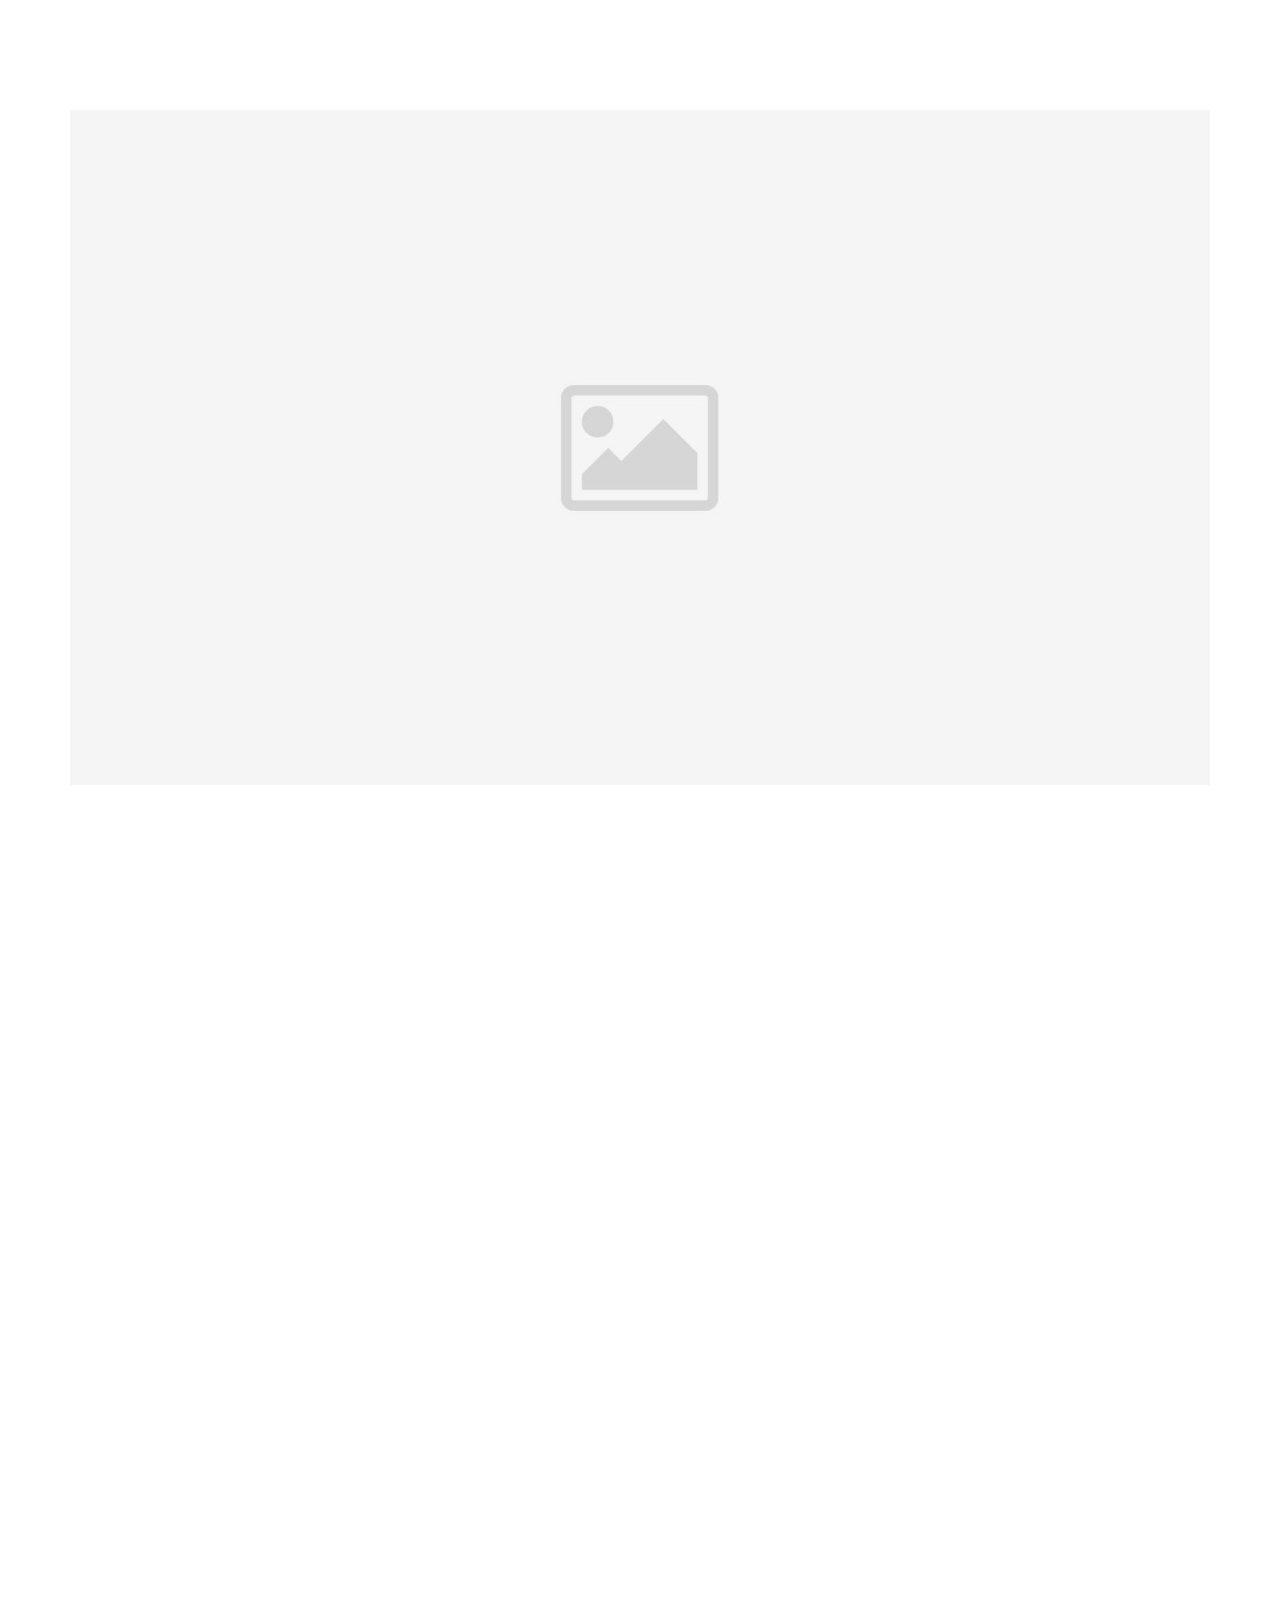
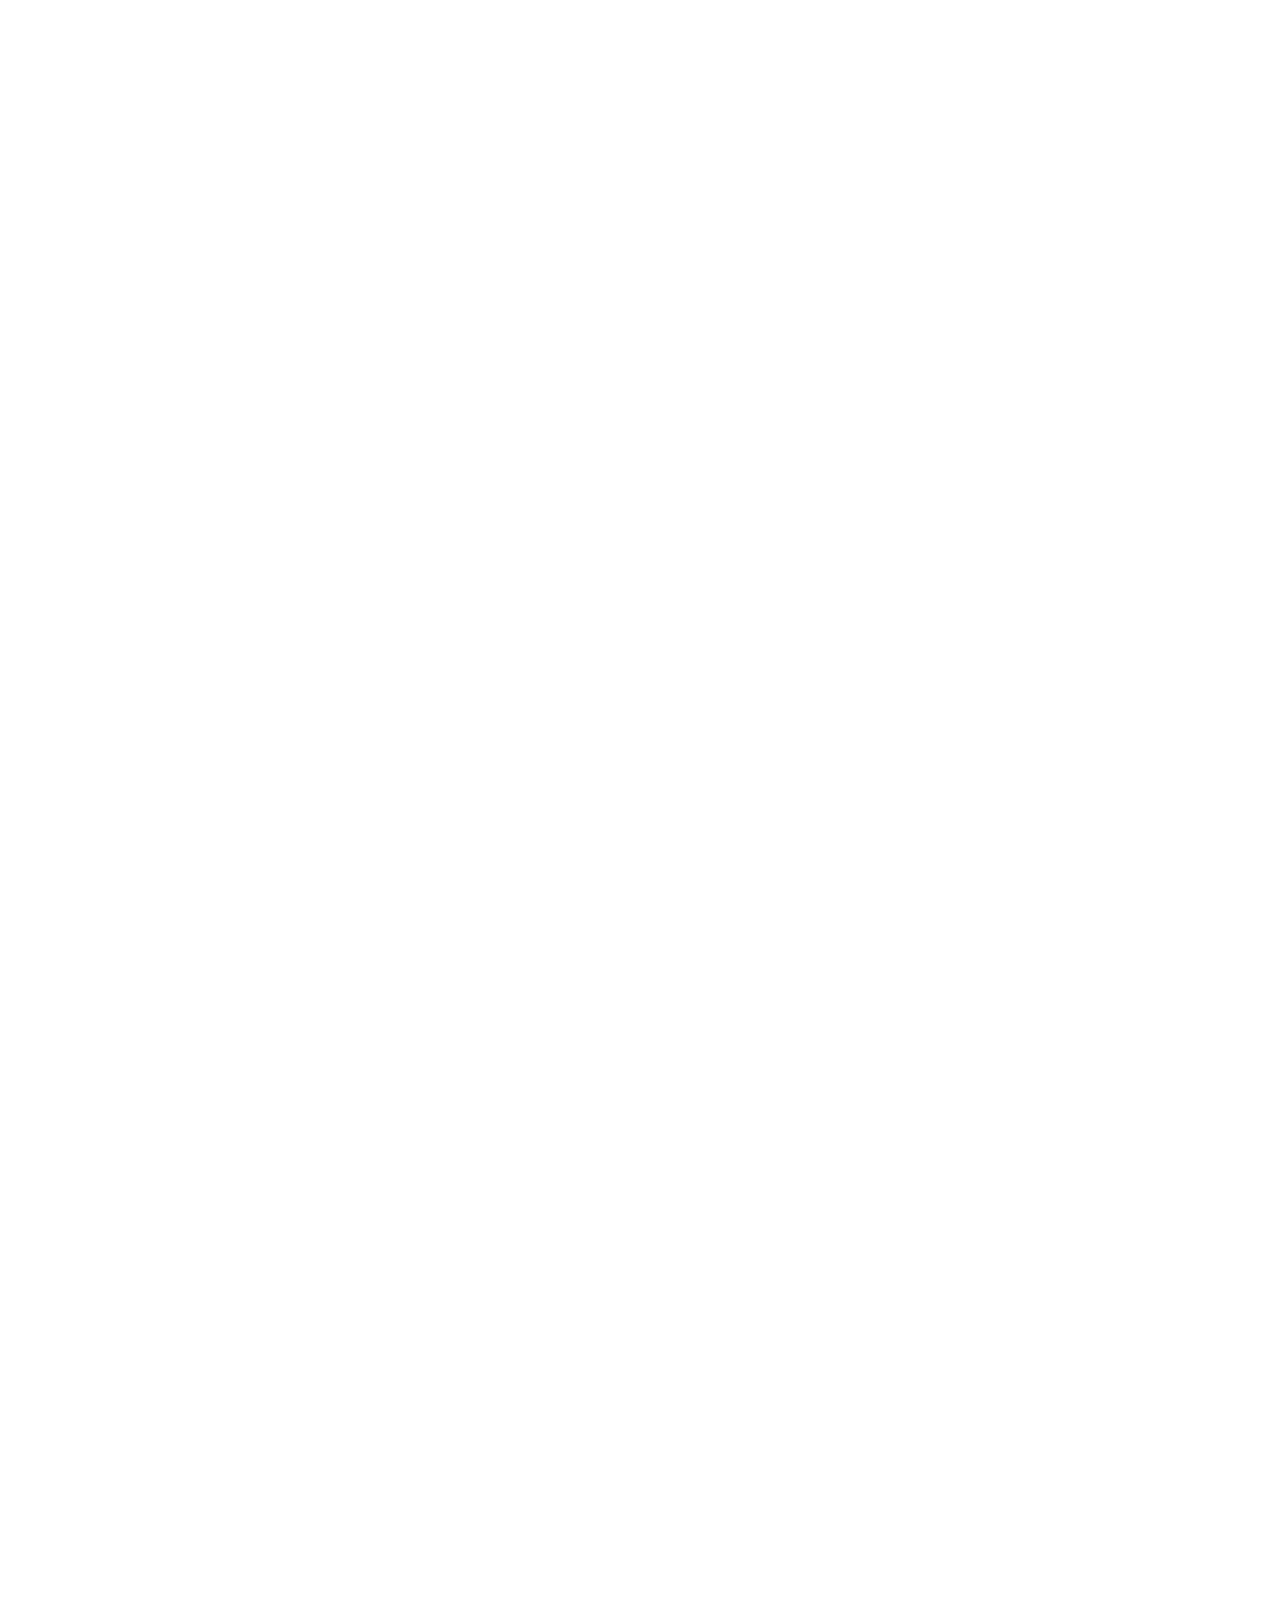
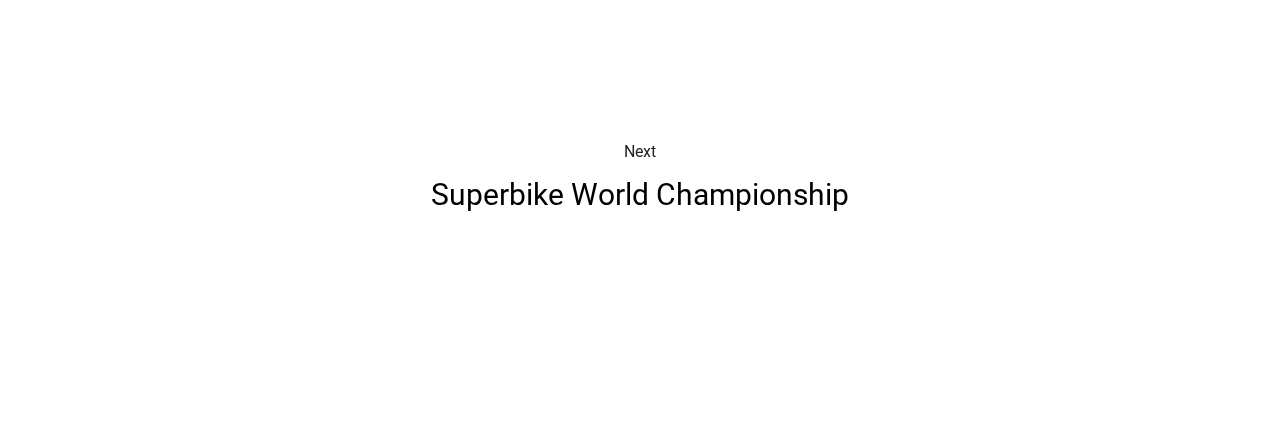
<file: Portfolio/post-single-page.html>
<!doctype html>

<html lang="en">
<head>
  <meta charset="utf-8">
        <!--[if lt IE 9]><script src="http://html5shiv.googlecode.com/svn/trunk/html5.js"></script><![endif]-->
        <meta name="viewport" content="width=device-width, initial-scale=1.0">
        <meta name="keywords" content="" />
        <meta name="description" content="Honor - Creative Portfolio HTML Template" />
        <!-- Favicon -->
        <link rel="icon" type="image/png" href="assets/images/ico/favicon-16x16.png"/>
        <link rel="icon" type="image/png" href="assets/images/ico/favicon-32x32.png"/>
        <link rel="icon" type="image/png" href="assets/images/ico/favicon-96x96.png"/>
        <!-- Page Title -->
        <title>Honor - Creative Portfolio HTML Template</title>
        <!-- Plugins -->
        <link rel="stylesheet" href="assets/css/plugins.min.css">
        <!-- Custom css file -->
        <link rel="stylesheet" href="assets/css/style.css">

        <!-- HTML5 shim and Respond.js for IE8 support of HTML5 elements and media queries -->
        <!-- WARNING: Respond.js doesn't work if you view the page via file:// -->
        <!--[if lt IE 9]>
          <script src="https://oss.maxcdn.com/html5shiv/3.7.2/html5shiv.min.js"></script>
          <script src="https://oss.maxcdn.com/respond/1.4.2/respond.min.js"></script>
        <![endif]-->
    </head>
    <body>
        <div class="ms-preloader"></div>
        <!-- Wrapper -->
            <div class="ms-main-container">

                <!-- Header -->
                    <header class="ms-header">
                        <nav class="ms-nav">
                            <div class="ms-logo">
                                <a href="index.html" data-type="page-transition">
                                    <img src="assets/images/h-logo.svg" alt="logo">
                                </a>
                            </div>
                            <!-- Mobile Menu Button -->
                                <button class="nav__btn">
                                    <span class="burger">
                                        <span class="burger__line"></span>
                                        <span class="burger__line"></span>
                                        <span class="burger__line"></span>
                                    </span>
                                    <span class="cross">
                                        <span class="cross__line"></span>
                                        <span class="cross__line"></span>
                                    </span>
                                </button>
                            <!-- Mobile Menu Button -->
                            <ul class="ms-navbar">
                                <li class="ms-nav-item link active">
                                    <a href="#">Portfolio</a>
                                    <ul class="ms-submenu">
                                        <li class="ms-nav-item link">
                                            <a href="index.html" data-type="page-transition">Works grid</a>
                                        </li>
                                        <li class="ms-nav-item link">
                                            <a href="work-single-page.html" data-type="page-transition">Simple images</a>
                                        </li>
                                        <li class="ms-nav-item link">
                                            <a href="gallery.html" data-type="page-transition">Gallery</a>
                                        </li>
                                    </ul>
                                </li>
                                <li class="ms-nav-item link">
                                    <a href="blog.html" data-type="page-transition">Blog</a>
                                </li>
                                <li class="ms-nav-item link">
                                    <a href="about.html" data-type="page-transition">About</a>
                                </li>
                                <li class="ms-nav-item link">
                                    <a href="contact.html" data-type="page-transition">Contact</a>
                                </li>
                            </ul>
                        </nav>
                    </header>
                <!-- /Header -->

                <!-- Container -->
                    <main class="ms-container">

                        <!-- Hero area -->
                            <div class="ms-hero ms-hero__poster">
                                <div class="ms-hero__caption-poster">
                                    <div class="ms-hero__title-poster">
                                        <div class="ms-hero__title">
                                            <span class="box-inner__cat">category</span>
                                            <h1>Superbike World Championship</h1>
                                        </div>
                                    </div>
                                    <div class="ms-hero__image">
                                        <div class="box-cover" style="background-image: url(assets/images/hero/pl-lg.jpg)"></div>
                                        <div class="box-overlay"></div>
                                    <div class="go-to-read">
                                        <div class="down-btns">
                                            <span><i class="material-icons">arrow_downward</i></span>
                                            <span>
                                                <i class="material-icons">line_style</i>
                                                <i class="material-icons">image</i>
                                            </span>
                                        </div>
                                    </div>
                                    <div id="sticker" class="ms-hero__links">
                                        <div class="go-to-back">
                                            <a href="index.html" data-type="page-transition">
                                                <i class="material-icons">arrow_back</i>
                                                <span>Back to works</span>
                                            </a>
                                        </div>
                                         <div class="social-share hide">
                                            <ul class="social-share__list">
                                                <li>
                                                    <a href="#" class="ms-btn"><i class="socicon-twitter"></i></a>
                                                </li>
                                                <li>
                                                    <a href="#" class="ms-btn"><i class="socicon-facebook"></i></a>
                                                </li>
                                                <li>
                                                    <a href="#" class="ms-btn"><i class="socicon-pinterest"></i></a>
                                                </li>
                                            </ul>
                                            <span class="share-btn">
                                                <span>Share</span>
                                                <i class="material-icons">share</i>
                                            </span>
                                        </div>
                                    </div>
                                    </div>
                                </div>
                            </div>
                        <!-- /Hero area -->

                        <!-- Post Content -->
                            <article class="ms-section col-md-12">

                                <div class="ms-section__block section__content">
                                    <h4>Holisticly disseminate state of the art e-commerce</h4>
                                    <p>Completely predominate backward-compatible materials and inexpensive niche markets. Conveniently foster extensible networks whereas empowered bandwidth. Rapidiously optimize backend portals rather than B2B paradigms. Dramatically utilize clicks-and-mortar e-business with excellent experiences. Quickly fabricate installed base catalysts for change rather than B2B niches.</p>
                                    <ul>
                                        <li>Consectetur adipiscing elit vtae elit libero</li>
                                        <li>Nullam id dolor id eget lacinia odio posuere erat a ante</li>
                                        <li>Integer posuere erat dapibus posuere velit</li>
                                    </ul>
                                    <p>Nulla sed mi leo, sit amet molestie nulla. Phasellus lobortis blandit ipsum, at adipiscing eros porta quis. Phasellus in nisi ipsum, quis dapibus magna. Phasellus odio dolor, pretium sit amet aliquam a, gravida eget dui. Pellentesque eu ipsum et quam faucibus scelerisque vitae ut ligula. Ut luctus fermentum commodo. Mauris eget justo turpis, eget fringilla mi. Duis lobortis cursus mi vel <a href="#">tristique</a>. Maecenas eu lorem hendrerit neque dapibus cursus id sit amet nisi. Proin rhoncus semper sem nec aliquet.</p>
                                    <img src="assets/images/blog/pl-wide.jpg" alt="img">
                                    <p>Holisticly visualize functionalized benefits before distributed relationships. Authoritatively evisculate revolutionary catalysts for change without open-source models. Assertively transform economically sound convergence without installed base e-business. Proactively productivate professional mindshare after highly efficient content. Intrinsicly pursue business leadership skills rather than optimal e-commerce.</p>
                                    <br><br>
                                    <h4>Seamlessly optimize timely</h4>
                                    <p>Proactively harness optimal niches after <a href="#">vertical communities</a>. Authoritatively redefine effective growth strategies after mission-critical synergy. Quickly engineer effective interfaces through long-term high-impact platforms. Intrinsicly synthesize emerging intellectual capital after adaptive ideas. Professionally communicate 24/365 sources after vertical markets.</p>
                                    <blockquote>“You don’t need to be a font savant, or be a Creative Cloud wizard, or even have a degree in design in order to be a highly effective product designer.”</blockquote>
                                    <p>Nulla sed mi leo, sit amet molestie nulla. Phasellus lobortis blandit ipsum, at adipiscing eros porta quis. Phasellus in nisi ipsum, quis dapibus magna. Phasellus odio dolor, pretium sit amet aliquam a, gravida eget dui. Pellentesque eu ipsum et quam faucibus scelerisque vitae ut ligula. Ut luctus fermentum commodo. Mauris eget justo turpis, eget fringilla mi. Duis lobortis cursus mi vel <a href="#">tristique</a>. Maecenas eu lorem hendrerit neque dapibus cursus id sit amet nisi. Proin rhoncus semper sem nec aliquet.</p>
                                    <ol>
                                        <li>Conveniently re-engineer excellent growth strategies and corporate technology.</li>
                                        <li>Continually innovate bricks-and-clicks paradigms after user friendly total linkage. </li>
                                        <li> Globally reconceptualize out-of-the-box ideas before economically sound internal or "organic" sources.</li>
                                    </ol>
                                    <img src="assets/images/blog/pl-wide.jpg" alt="img">
                                    <p>Holisticly visualize functionalized benefits before distributed relationships. Authoritatively evisculate revolutionary catalysts for change without open-source models. Assertively transform economically sound convergence without installed base e-business. Proactively productivate professional mindshare after highly efficient content. Intrinsicly pursue business leadership skills rather than optimal e-commerce.</p>
                                    <div class="post-meta-data">
                                        <ul class="meta-tags">
                                            <li>Tags:</li>
                                            <li class="link"><a href="#">People</a></li>
                                            <li class="link"><a href="#">Story</a></li>
                                        </ul>
                                        <ul class="meta-date">
                                            <li><time datetime="2018-03-06 19:00">6/03/2018</time></li>
                                        </ul>
                                    </div>
                                </div>

                                <footer class="case__footer">
                                    <div class="next-case-link link">
                                        <span>Next</span>
                                        <a href="post-single-page.html" data-type="page-transition">
                                            <h3>Superbike World Championship</h3>
                                        </a> 
                                    </div>
                                </footer>
                            </article>
                        <!-- /Post Content -->

                        <!-- Back to top button -->
                        <a href="#" class="back-top"><i class="material-icons">arrow_upward</i></a>
                    </main>
                <!-- /Container -->

                <!-- Footer -->
                    <footer class="ms-footer">
                        <ul class="footer-socials">
                            <li><a href="#" class="ms-btn" target="_blank">dribbble</a></li>
                            <li><a href="#" class="ms-btn" target="_blank">behance</a></li>
                            <li><a href="#" class="ms-btn" target="_blank">instagram</a></li>
                        </ul>
                        <div class="copyright">2018 © MadSparrow</div>
                    </footer>
                <!-- /Footer -->

            </div>
        <!-- /Wrapper -->
    <!-- JS -->
    <!-- jquery-2.1.3.min js -->
        <script src='assets/js/jquery-3.2.1.min.js'></script>
    <!-- Plugins -->
        <script src='assets/js/plugins.min.js'></script>       
    <!-- Main js -->
        <script src="assets/js/main.js"></script>
    </body>
</html>
</file>
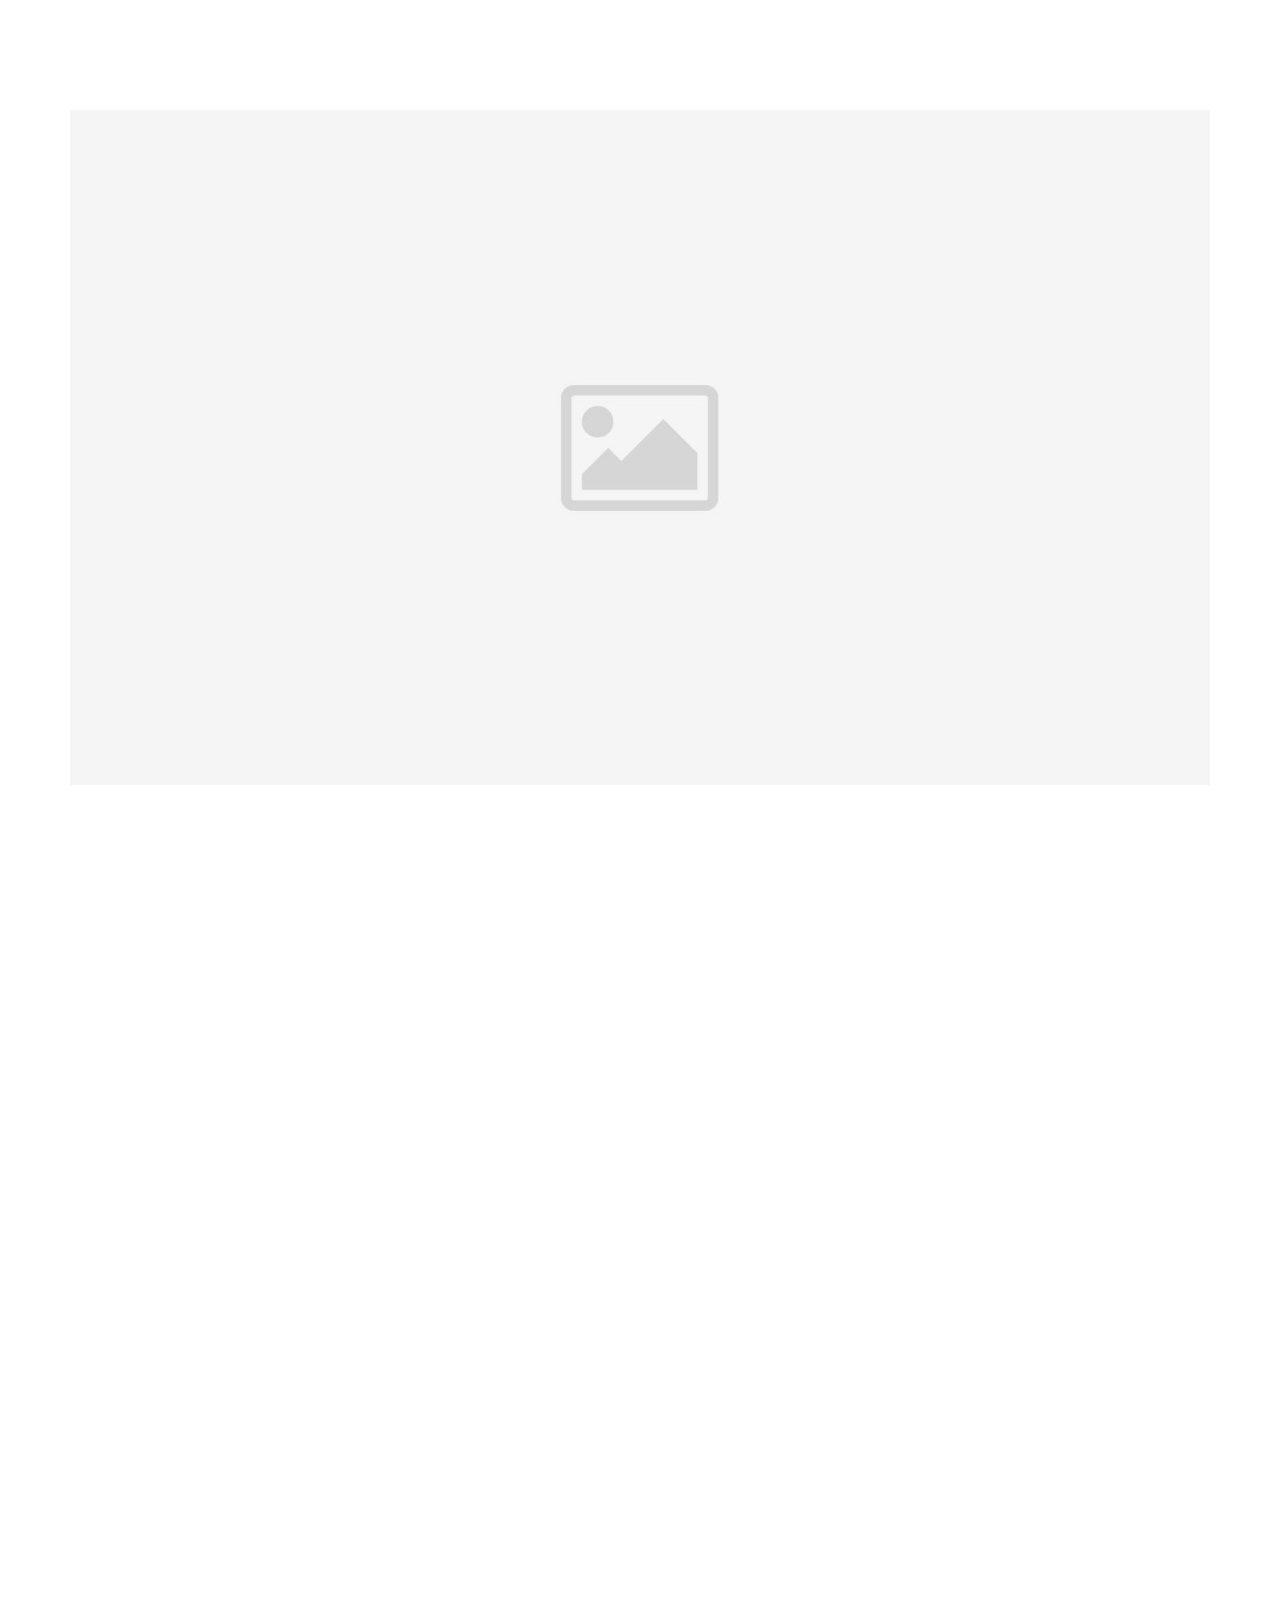
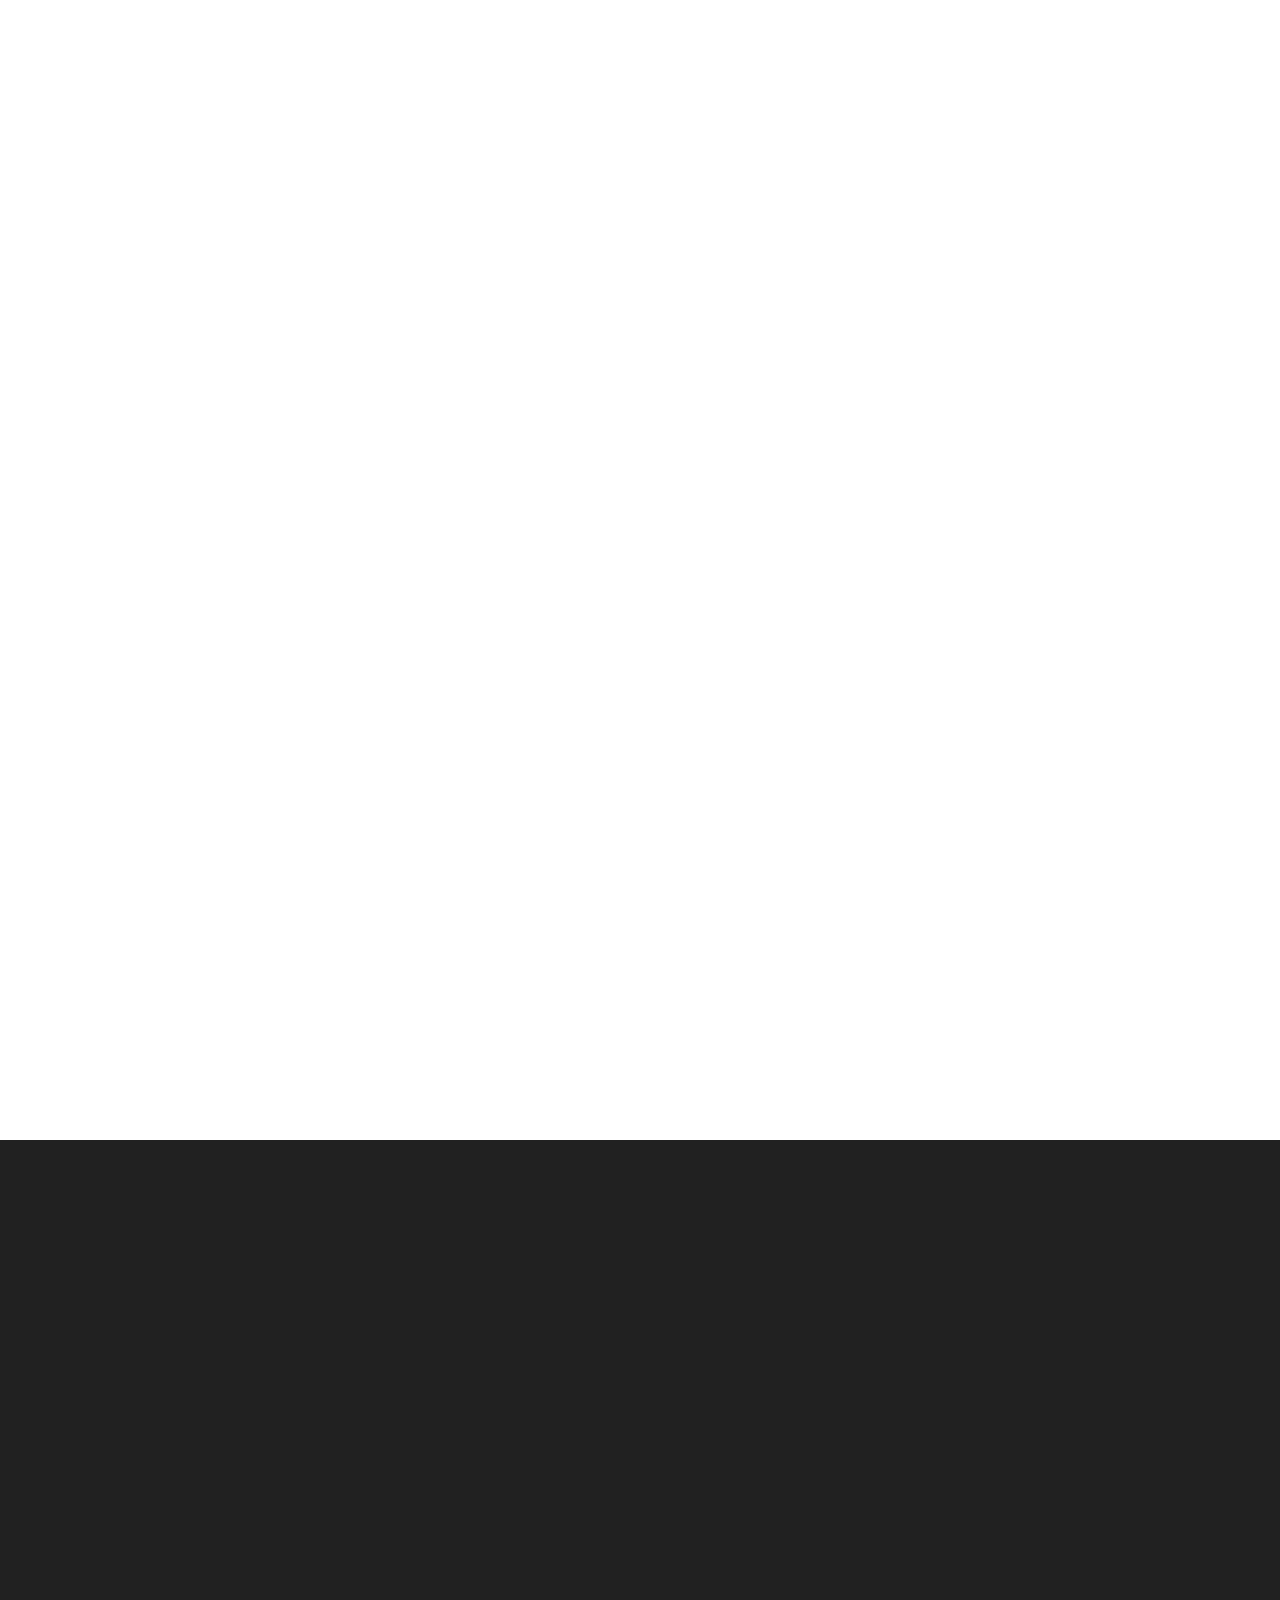
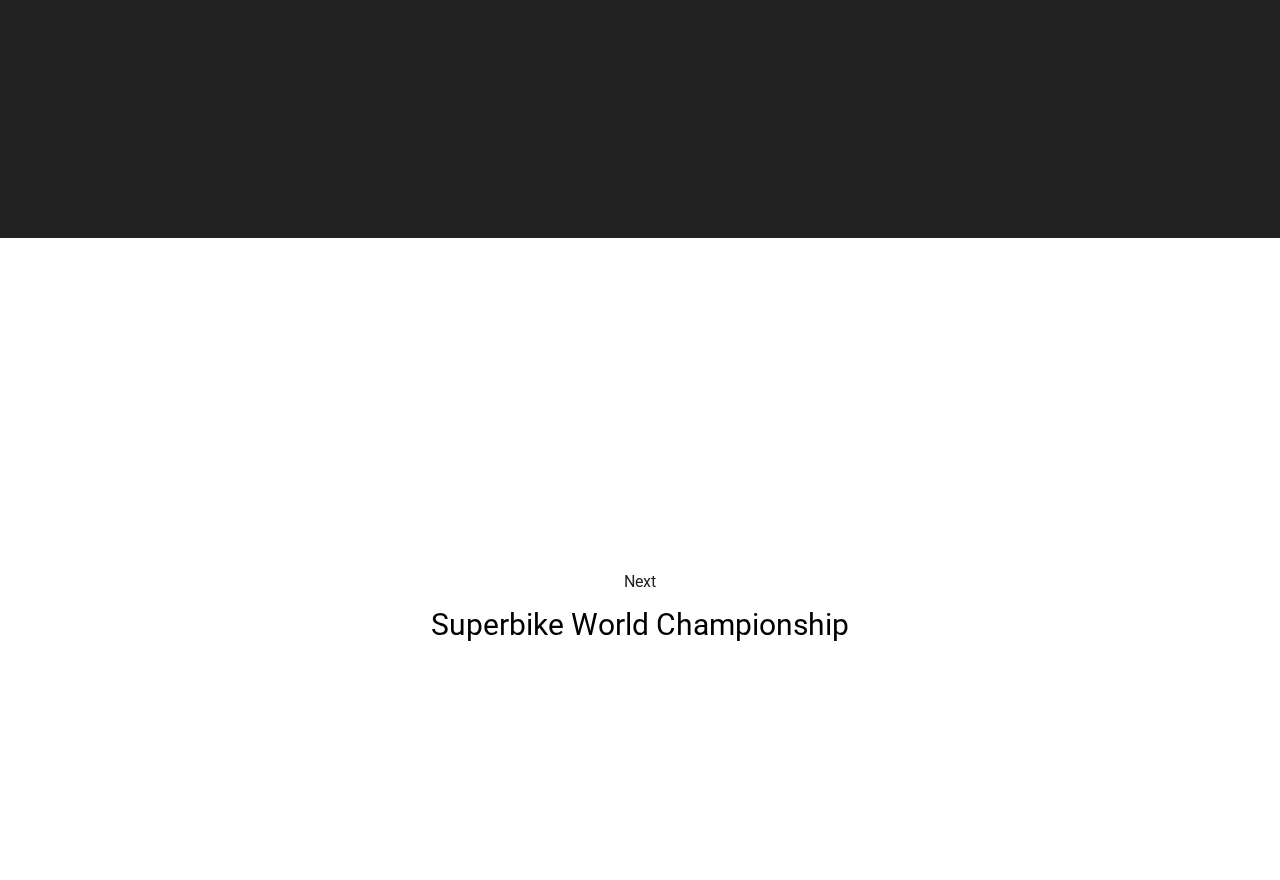
<file: Portfolio/work-ARStory.html>
﻿<!doctype html>

<html lang="en">
<head>
  <meta charset="utf-8">
        <!--[if lt IE 9]><script src="http://html5shiv.googlecode.com/svn/trunk/html5.js"></script><![endif]-->
        <meta name="viewport" content="width=device-width, initial-scale=1.0">
        <meta name="keywords" content="" />
        <meta name="description" content="Honor - Creative Portfolio HTML Template" />
        <!-- Favicon -->
        <link rel="icon" type="image/png" href="assets/images/ico/favicon-16x16.png"/>
        <link rel="icon" type="image/png" href="assets/images/ico/favicon-32x32.png"/>
        <link rel="icon" type="image/png" href="assets/images/ico/favicon-96x96.png"/>
        <!-- Page Title -->
        <title>Honor - Creative Portfolio HTML Template</title>
        <!-- Plugins -->
        <link rel="stylesheet" href="assets/css/plugins.min.css">
        <!-- Custom css file -->
        <link rel="stylesheet" href="assets/css/style.css">

        <!-- HTML5 shim and Respond.js for IE8 support of HTML5 elements and media queries -->
        <!-- WARNING: Respond.js doesn't work if you view the page via file:// -->
        <!--[if lt IE 9]>
          <script src="https://oss.maxcdn.com/html5shiv/3.7.2/html5shiv.min.js"></script>
          <script src="https://oss.maxcdn.com/respond/1.4.2/respond.min.js"></script>
        <![endif]-->
    </head>
    <body>
        <div class="ms-preloader"></div>
        <!-- Wrapper -->
        <div class="ms-main-container">

            <!-- Header -->
            <header class="ms-header">
                <nav class="ms-nav">
                    <div class="ms-logo">
                        <a href="index.html" data-type="page-transition">
                            <img src="assets/images/h-logo.svg" alt="logo">
                        </a>
                    </div>
                    <!-- Mobile Menu Button -->
                    <button class="nav__btn">
                        <span class="burger">
                            <span class="burger__line"></span>
                            <span class="burger__line"></span>
                            <span class="burger__line"></span>
                        </span>
                        <span class="cross">
                            <span class="cross__line"></span>
                            <span class="cross__line"></span>
                        </span>
                    </button>
                    <!-- Mobile Menu Button -->
                    <ul class="ms-navbar">
                        <li class="ms-nav-item link">
                            <a href="index.html" data-type="page-transition">Portfolio</a>
                            <!--<a href="#">Portfolio</a>
                    <ul class="ms-submenu">
                        <li class="ms-nav-item link">
                            <a href="index.html" data-type="page-transition">Works grid</a>
                        </li>
                        <li class="ms-nav-item link">
                            <a href="work-single-page.html" data-type="page-transition">Simple images</a>
                        </li>-->
                            <!--</ul>-->
                        </li>
                        <li class="ms-nav-item link">
                            <!--<a href="blog.html" data-type="page-transition">Blog</a>-->
                            <a href="gallery.html" data-type="page-transition">Photography</a>
                        </li>
                        <li class="ms-nav-item link">
                            <a href="about.html" data-type="page-transition">About</a>
                        </li>
                        <li class="ms-nav-item link">
                            <a href="contact.html" data-type="page-transition">Contact</a>
                        </li>
                    </ul>
                </nav>
            </header>
            <!-- /Header -->
            <!-- Container -->
            <main class="ms-container">

                <!-- Hero area -->
                <div class="ms-hero ms-hero__poster">
                    <div class="ms-hero__caption-poster">
                        <div class="ms-hero__title-poster">
                            <div class="ms-hero__title">
                                <span class="box-inner__cat">Digital Art</span>
                                <h1>Futuristic concept exploration</h1>
                            </div>
                        </div>
                        <div class="ms-hero__image">
                            <div class="box-cover" style="background-image: url(assets/images/hero/pl-lg.jpg)"></div>
                            <div class="box-overlay"></div>
                            <div class="go-to-read">
                                <div class="down-btns">
                                    <span><i class="material-icons">arrow_downward</i></span>
                                    <span>
                                        <i class="material-icons">line_style</i>
                                        <i class="material-icons">image</i>
                                    </span>
                                </div>
                            </div>
                            <div id="sticker" class="ms-hero__links">
                                <div class="go-to-back">
                                    <a href="index.html" data-type="page-transition">
                                        <i class="material-icons">arrow_back</i>
                                        <span>Back to works</span>
                                    </a>
                                </div>
                                <!--<div class="social-share hide">
                                    <ul class="social-share__list">
                                        <li>
                                            <a href="#" class="ms-btn"><i class="socicon-twitter"></i></a>
                                        </li>
                                        <li>
                                            <a href="#" class="ms-btn"><i class="socicon-facebook"></i></a>
                                        </li>
                                        <li>
                                            <a href="#" class="ms-btn"><i class="socicon-pinterest"></i></a>
                                        </li>
                                    </ul>
                                    <span class="share-btn">
                                        <span>Share</span>
                                        <i class="material-icons">share</i>
                                    </span>
                                </div>-->
                            </div>
                        </div>
                    </div>
                </div>
                <!-- /Hero area -->
                <!-- Post Content -->
                <article class="ms-section">

                    <div class="ms-section__block section__content">
                        <p>Nulla sed mi leo, sit amet molestie nulla. Phasellus lobortis blandit ipsum, at adipiscing eros porta quis. Phasellus in nisi ipsum, quis dapibus magna. Phasellus odio dolor, pretium sit amet aliquam a, gravida eget dui. Pellentesque eu ipsum et quam faucibus scelerisque vitae ut ligula. Ut luctus fermentum commodo. Mauris eget justo turpis, eget fringilla mi. Duis lobortis cursus mi vel <a href="#">tristique</a>. Maecenas eu lorem hendrerit neque dapibus cursus id sit amet nisi. Proin rhoncus semper sem nec aliquet.</p>
                        <div class="row">
                            <div class="col-md-12">
                                <img src="assets/images/hero/pl-lg.jpg" alt="img">
                            </div>
                            <div class="col-md-6">
                                <img src="assets/images/works/pl-md.jpg" alt="img">
                            </div>
                            <div class="col-md-6">
                                <img src="assets/images/works/pl-md.jpg" alt="img">
                            </div>
                        </div>
                        <p>Phosfluorescently cultivate tactical leadership skills for empowered quality vectors. Rapidiously monetize high-payoff services before impactful channels. Assertively facilitate interdependent expertise for out-of-the-box ROI. Assertively target fully researched interfaces after cross-unit services. Progressively orchestrate open-source systems and diverse users.</p>
                        <h4>Progressively coordinate user-centric</h4>
                        <p>Distinctively procrastinate plug-and-play manufactured products and extensive products. Objectively communicate clicks-and-mortar scenarios rather than competitive solutions. Enthusiastically reconceptualize business sources before parallel outsourcing. Uniquely seize principle-centered leadership vis-a-vis extensive expertise. Distinctively repurpose client-centric applications before team building growth <a href="#">strategies</a>.</p>
                        <p>Credibly synergize value-added web-readiness for distinctive results. Proactively e-enable viral "outside the box" thinking rather than efficient deliverables. Dynamically incubate best-of-breed best practices for visionary intellectual capital. Progressively restore world-class process improvements vis-a-vis distinctive relationships. Progressively administrate synergistic infomediaries for maintainable users.</p>
                    </div>
                    <div class="contrast-bg__black inner-slider">
                        <div class="ms-section__block">
                            <div class="ms-work-slider swiper-container">
                                <ul class="swiper-wrapper">
                                    <li class="work-slide swiper-slide">
                                        <img src="assets/images/works/pl-md.jpg" alt="img">
                                        <div class="work-slide__shadow" style="background-image:url(assets/images/works/pl-md.jpg)"></div>
                                    </li>
                                    <li class="work-slide swiper-slide">
                                        <img src="assets/images/works/pl-md.jpg" alt="img">
                                        <div class="work-slide__shadow" style="background-image:url(assets/images/works/pl-md.jpg)"></div>
                                    </li>
                                    <li class="work-slide swiper-slide">
                                        <img src="assets/images/works/pl-md.jpg" alt="img">
                                        <div class="work-slide__shadow" style="background-image:url(assets/images/works/pl-md.jpg)"></div>
                                    </li>
                                    <li class="work-slide swiper-slide">
                                        <img src="assets/images/works/pl-md.jpg" alt="img">
                                        <div class="work-slide__shadow" style="background-image:url(assets/images/works/pl-md.jpg)"></div>
                                    </li>
                                </ul>
                                <ul class="ms-pagination">
                                    <li class="slider-prev">
                                        <span class="ms-btn__icon">
                                            <i class="material-icons">keyboard_arrow_left</i>
                                        </span>
                                    </li>
                                    <li class="slider-pagination"></li>
                                    <li class="slider-next">
                                        <span class="ms-btn__icon">
                                            <i class="material-icons">keyboard_arrow_right</i>
                                        </span>
                                    </li>
                                </ul>
                            </div>
                        </div>
                    </div>
                    <div class="ms-section__block work-details">
                        <div class="row">
                            <div class="copy-cell col-md-4">
                                <h6>Date:</h6>
                                <span>1.04.2018</span>
                            </div>
                            <div class="copy-cell col-md-4">
                                <h6>Client:</h6>
                                <span>Themeforest</span>
                            </div>
                            <div class="copy-cell col-md-4">
                                <h6>Services:</h6>
                                <span>Photography, Advertising, Digital Art</span>
                            </div>
                        </div>
                    </div>
                    <footer class="case__footer">
                        <div class="next-case-link link">
                            <span>Next</span>
                            <a href="post-single-page.html" data-type="page-transition">
                                <h3>Superbike World Championship</h3>
                            </a>
                        </div>
                    </footer>
                </article>
                <!-- /Post Content -->
                <!-- Back to top button -->
                <a href="#" class="back-top"><i class="material-icons">arrow_upward</i></a>
            </main>
            <!-- /Container -->
            <!-- Footer -->
            <footer class="ms-footer">
                <ul class="footer-socials">
                    <li><a href="#" class="ms-btn" target="_blank">dribbble</a></li>
                    <li><a href="#" class="ms-btn" target="_blank">behance</a></li>
                    <li><a href="#" class="ms-btn" target="_blank">instagram</a></li>
                </ul>
                <div class="copyright">2018 © MadSparrow</div>
            </footer>
            <!-- /Footer -->

        </div>
        <!-- /Wrapper -->
    <!-- JS -->
    <!-- jquery-2.1.3.min js -->
        <script src='assets/js/jquery-3.2.1.min.js'></script>
    <!-- Plugins -->
        <script src='assets/js/plugins.min.js'></script>       
    <!-- Main js -->
        <script src="assets/js/main.js"></script>
    </body>
</html>
</file>
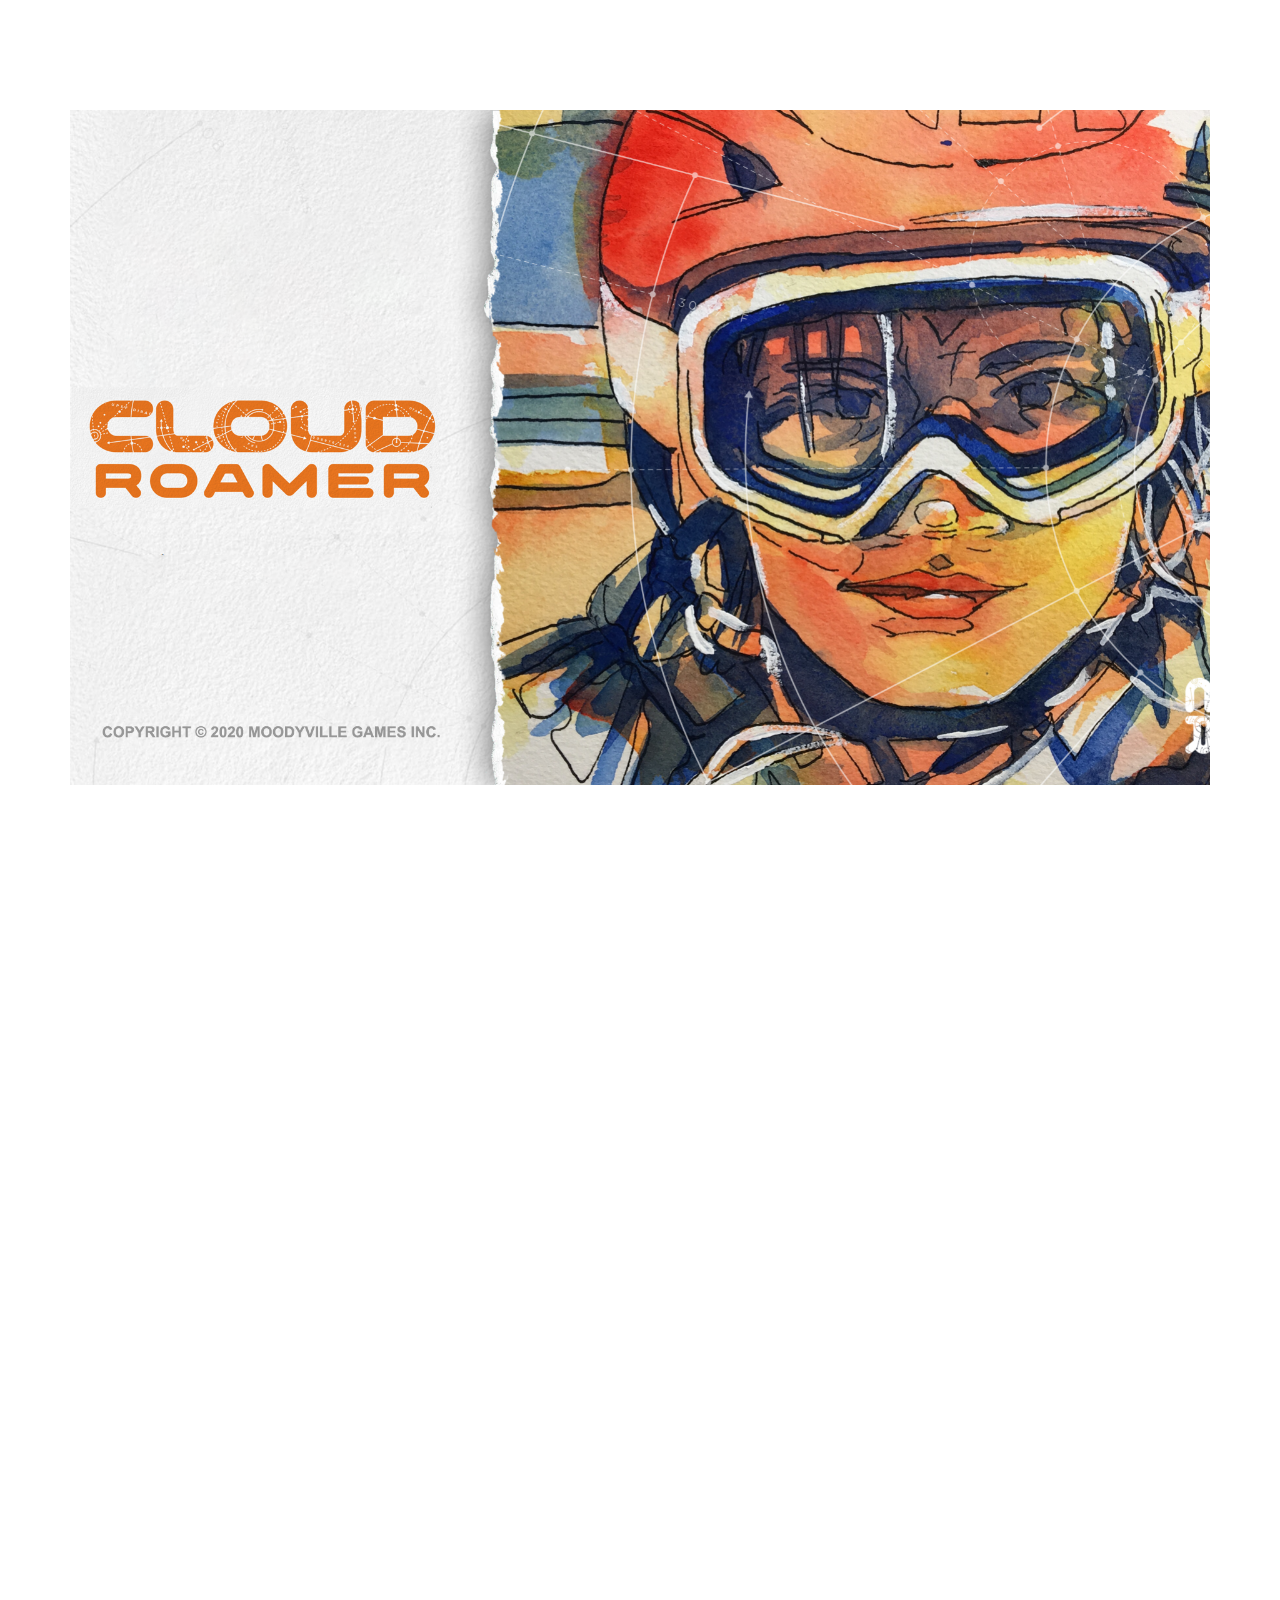
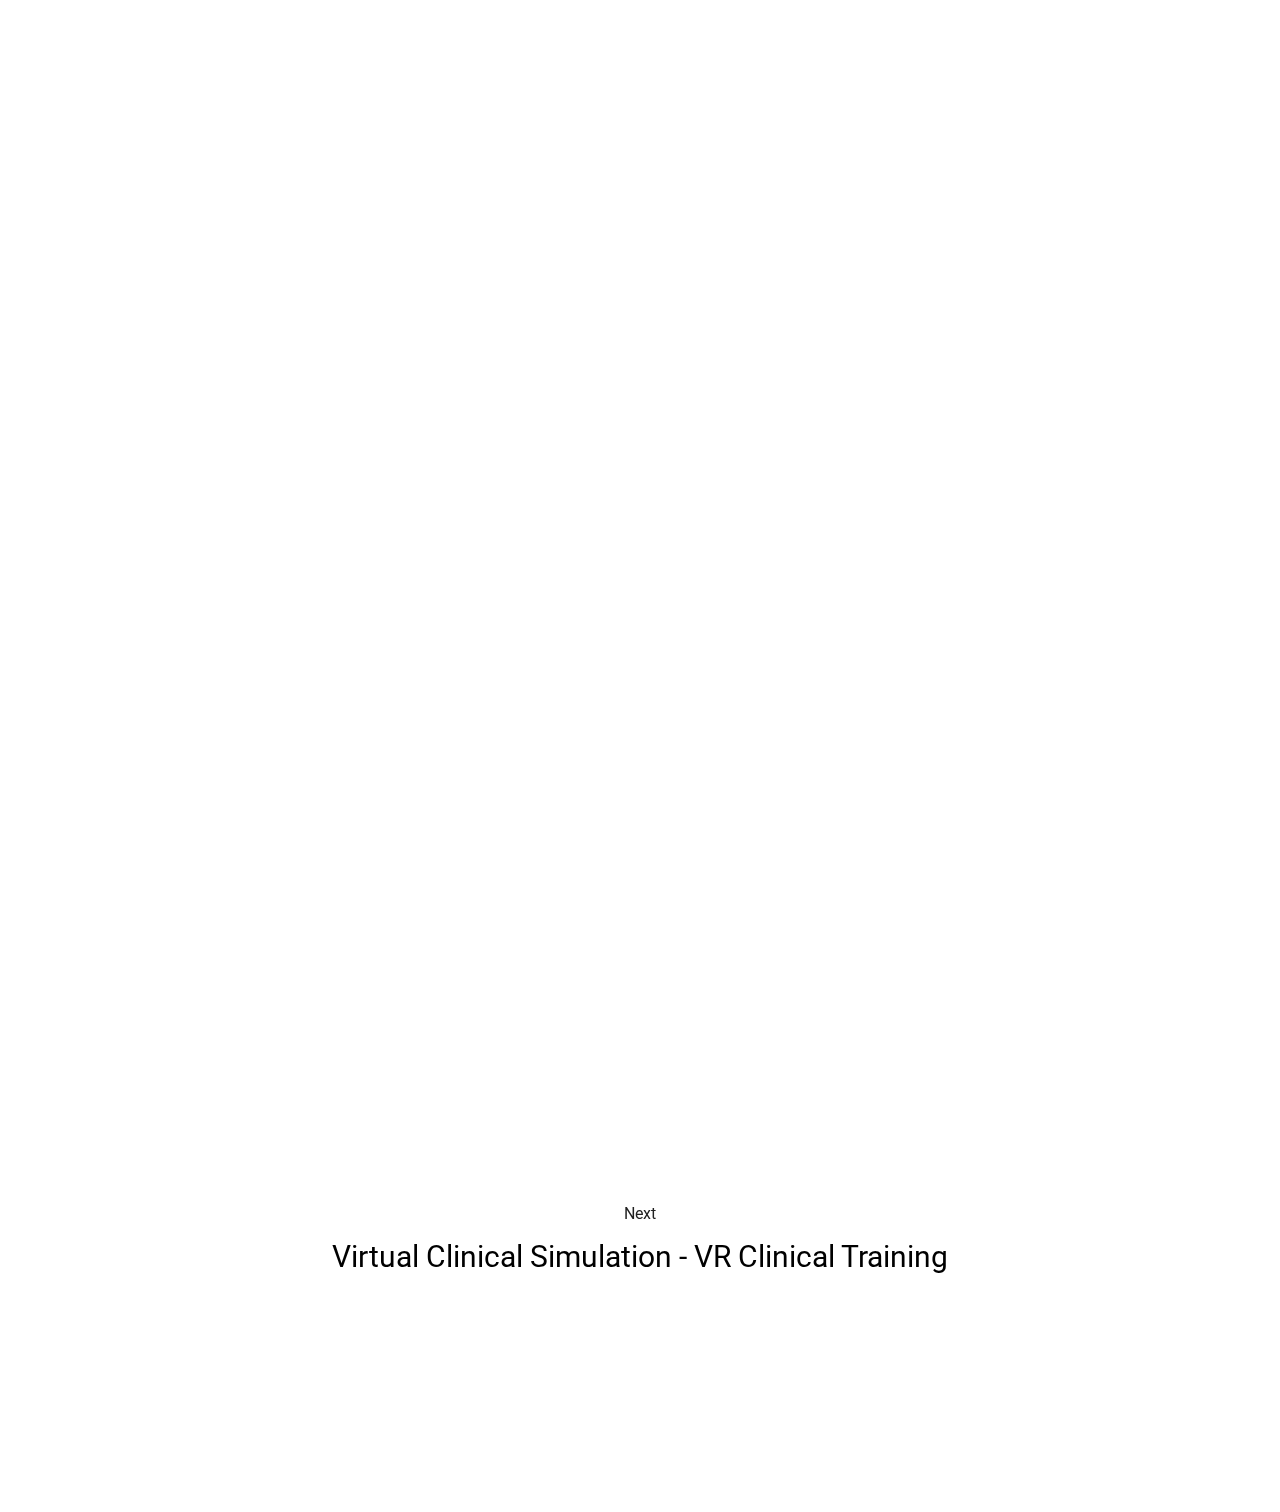
<file: Portfolio/work-CloudRoamer.html>
﻿<!doctype html>

<html lang="en">
<head>
  <meta charset="utf-8">
        <!--[if lt IE 9]><script src="http://html5shiv.googlecode.com/svn/trunk/html5.js"></script><![endif]-->
        <meta name="viewport" content="width=device-width, initial-scale=1.0">
        <meta name="keywords" content="" />
        <meta name="description" content="Honor - Creative Portfolio HTML Template" />
        <!-- Favicon -->
        <link rel="icon" type="image/png" href="assets/images/ico/favicon-16x16.png"/>
        <link rel="icon" type="image/png" href="assets/images/ico/favicon-32x32.png"/>
        <link rel="icon" type="image/png" href="assets/images/ico/favicon-96x96.png"/>
        <!-- Page Title -->
        <title>Honor - Creative Portfolio HTML Template</title>
        <!-- Plugins -->
        <link rel="stylesheet" href="assets/css/plugins.min.css">
        <!-- Custom css file -->
        <link rel="stylesheet" href="assets/css/style.css">

        <!-- HTML5 shim and Respond.js for IE8 support of HTML5 elements and media queries -->
        <!-- WARNING: Respond.js doesn't work if you view the page via file:// -->
        <!--[if lt IE 9]>
          <script src="https://oss.maxcdn.com/html5shiv/3.7.2/html5shiv.min.js"></script>
          <script src="https://oss.maxcdn.com/respond/1.4.2/respond.min.js"></script>
        <![endif]-->
    </head>
    <body>
        <div class="ms-preloader"></div>
        <!-- Wrapper -->
        <div class="ms-main-container">

            <!-- Header -->
            <header class="ms-header">
                <nav class="ms-nav">
                    <div class="ms-logo">
                        <a href="index.html" data-type="page-transition">
                            <img src="assets/images/h-logo.svg" alt="logo">
                        </a>
                    </div>
                    <!-- Mobile Menu Button -->
                    <button class="nav__btn">
                        <span class="burger">
                            <span class="burger__line"></span>
                            <span class="burger__line"></span>
                            <span class="burger__line"></span>
                        </span>
                        <span class="cross">
                            <span class="cross__line"></span>
                            <span class="cross__line"></span>
                        </span>
                    </button>
                    <!-- Mobile Menu Button -->
                    <ul class="ms-navbar">
                        <li class="ms-nav-item link">
                            <a href="index.html" data-type="page-transition">Portfolio</a>
                            <!--<a href="#">Portfolio</a>
                    <ul class="ms-submenu">
                        <li class="ms-nav-item link">
                            <a href="index.html" data-type="page-transition">Works grid</a>
                        </li>
                        <li class="ms-nav-item link">
                            <a href="work-single-page.html" data-type="page-transition">Simple images</a>
                        </li>-->
                            <!--</ul>-->
                        </li>
                        <li class="ms-nav-item link">
                            <!--<a href="blog.html" data-type="page-transition">Blog</a>-->
                            <a href="gallery.html" data-type="page-transition">Photography</a>
                        </li>
                        <li class="ms-nav-item link">
                            <a href="about.html" data-type="page-transition">About</a>
                        </li>
                        <li class="ms-nav-item link">
                            <a href="contact.html" data-type="page-transition">Contact</a>
                        </li>
                    </ul>
                </nav>
            </header>
            <!-- /Header -->
            <!-- Container -->
            <main class="ms-container">

                <!-- Hero area -->
                <div class="ms-hero ms-hero__poster">
                    <div class="ms-hero__caption-poster">
                        <div class="ms-hero__title-poster">
                            <div class="ms-hero__title">
                                <span class="box-inner__cat">Industry Porject</span>
                                <h1>CloudRoamer - Mobile Game Prototype</h1>
                            </div>
                        </div>
                        <div class="ms-hero__image">
                            <div class="box-cover" style="background-image: url(assets/images/works/Cover_CloudRoamer.png)"></div>
                            <div class="box-overlay"></div>
                            <div class="go-to-read">
                                <div class="down-btns">
                                    <span><i class="material-icons">arrow_downward</i></span>
                                    <span>
                                        <i class="material-icons">line_style</i>
                                        <i class="material-icons">image</i>
                                    </span>
                                </div>
                            </div>
                            <div id="sticker" class="ms-hero__links">
                                <div class="go-to-back">
                                    <a href="index.html" data-type="page-transition">
                                        <i class="material-icons">arrow_back</i>
                                        <span>Back to works</span>
                                    </a>
                                </div>
                                <!--<div class="social-share hide">
                                    <ul class="social-share__list">
                                        <li>
                                            <a href="#" class="ms-btn"><i class="socicon-twitter"></i></a>
                                        </li>
                                        <li>
                                            <a href="#" class="ms-btn"><i class="socicon-facebook"></i></a>
                                        </li>
                                        <li>
                                            <a href="#" class="ms-btn"><i class="socicon-pinterest"></i></a>
                                        </li>
                                    </ul>
                                    <span class="share-btn">
                                        <span>Share</span>
                                        <i class="material-icons">share</i>
                                    </span>
                                </div>-->
                            </div>
                        </div>
                    </div>
                </div>
                <!-- /Hero area -->
                <!-- Post Content -->
                <article class="ms-section">

                    <div class="ms-section__block section__content">
                        <div class="row">
                            <div class="col-md-12">
                                <img src="assets/images/works/Cover_CloudRoamer.png" alt="img">
                            </div>
                        </div>
                        <p>Cloud Roamer is a Single Player Action-Puzzle mobile game. It tells the story of Wren, an autistic girl who races to find her parents across an alien cloudscape after a planet-wide cataclysm. This game is aiming to show the world of autism and build a better community for them.</p>
                        <p>Currently, the project is under development process.</p>
                        <p><br>Technologies: Unity, Shader Graph, C#, Git</p>

                        <div class="ms-section__block work-details">
                            <div class="row">
                                <div class="copy-cell col-md-6">
                                    <h6>Time:</h6>
                                    <span>May 2020 - Aug 2020</span>
                                </div>
                                <div class="copy-cell col-md-6">
                                    <h6>Client:</h6>
                                    <span>Moodyville Games Inc</span>
                                </div>
                            </div>
                        </div>
                    </div>


                    <div class="ms-section__block work-details">
                        <div class="row">
                            <div class="copy-cell col-md-6">
                                <h5>Roles</h5>
                                <p>Unity Developer</p>
                                <p>Software Tester</p>
                            </div>
                            <div class="copy-cell col-md-6">
                                <h5>Responsibilities</h5>
                                <p align="left">Facilitating game designers' ideas with quick prototypes</p>
                                <p align="left">Offering game design suggestions through technical perpectives</p>
                                <p align="left">Working with designers and 3D artists closely and providing technical support in Unity</p>
                            </div>
                        </div>
                    </div>

                    <div class="ms-section__block section__content">
                        <p>
                            Project Description:
                            <a href="https://thecdm.ca/projects/industry-projects/cloud-roamer-moodyville-games" target="_blank">
                                <b>thecdm.ca/projects/industry-projects/cloud-roamer-moodyville-games</b>
                            </a>
                        </p>
                        <p>
                            Game Website: 
                            <a href="https://www.cloudroamergame.com" target="_blank">
                                <b>www.cloudroamergame.com</b>
                            </a>
                        </p>

                    </div>


                    <footer class="case__footer">
                        <div class="next-case-link link">
                            <span>Next</span>
                            <a href="work-VCS.html" data-type="page-transition">
                                <h3>Virtual Clinical Simulation - VR Clinical Training</h3>
                            </a>
                        </div>
                    </footer>
                </article>
                <!-- /Post Content -->
                <!-- Back to top button -->
                <a href="#" class="back-top"><i class="material-icons">arrow_upward</i></a>
            </main>
            <!-- /Container -->
            <!-- Footer -->
            <footer class="ms-footer">
                <ul class="footer-socials">
                    <li><a href="#" class="ms-btn" target="_blank">dribbble</a></li>
                    <li><a href="#" class="ms-btn" target="_blank">behance</a></li>
                    <li><a href="#" class="ms-btn" target="_blank">instagram</a></li>
                </ul>
                <div class="copyright">2018 © MadSparrow</div>
            </footer>
            <!-- /Footer -->

        </div>
        <!-- /Wrapper -->
    <!-- JS -->
    <!-- jquery-2.1.3.min js -->
        <script src='assets/js/jquery-3.2.1.min.js'></script>
    <!-- Plugins -->
        <script src='assets/js/plugins.min.js'></script>       
    <!-- Main js -->
        <script src="assets/js/main.js"></script>
    </body>
</html>
</file>
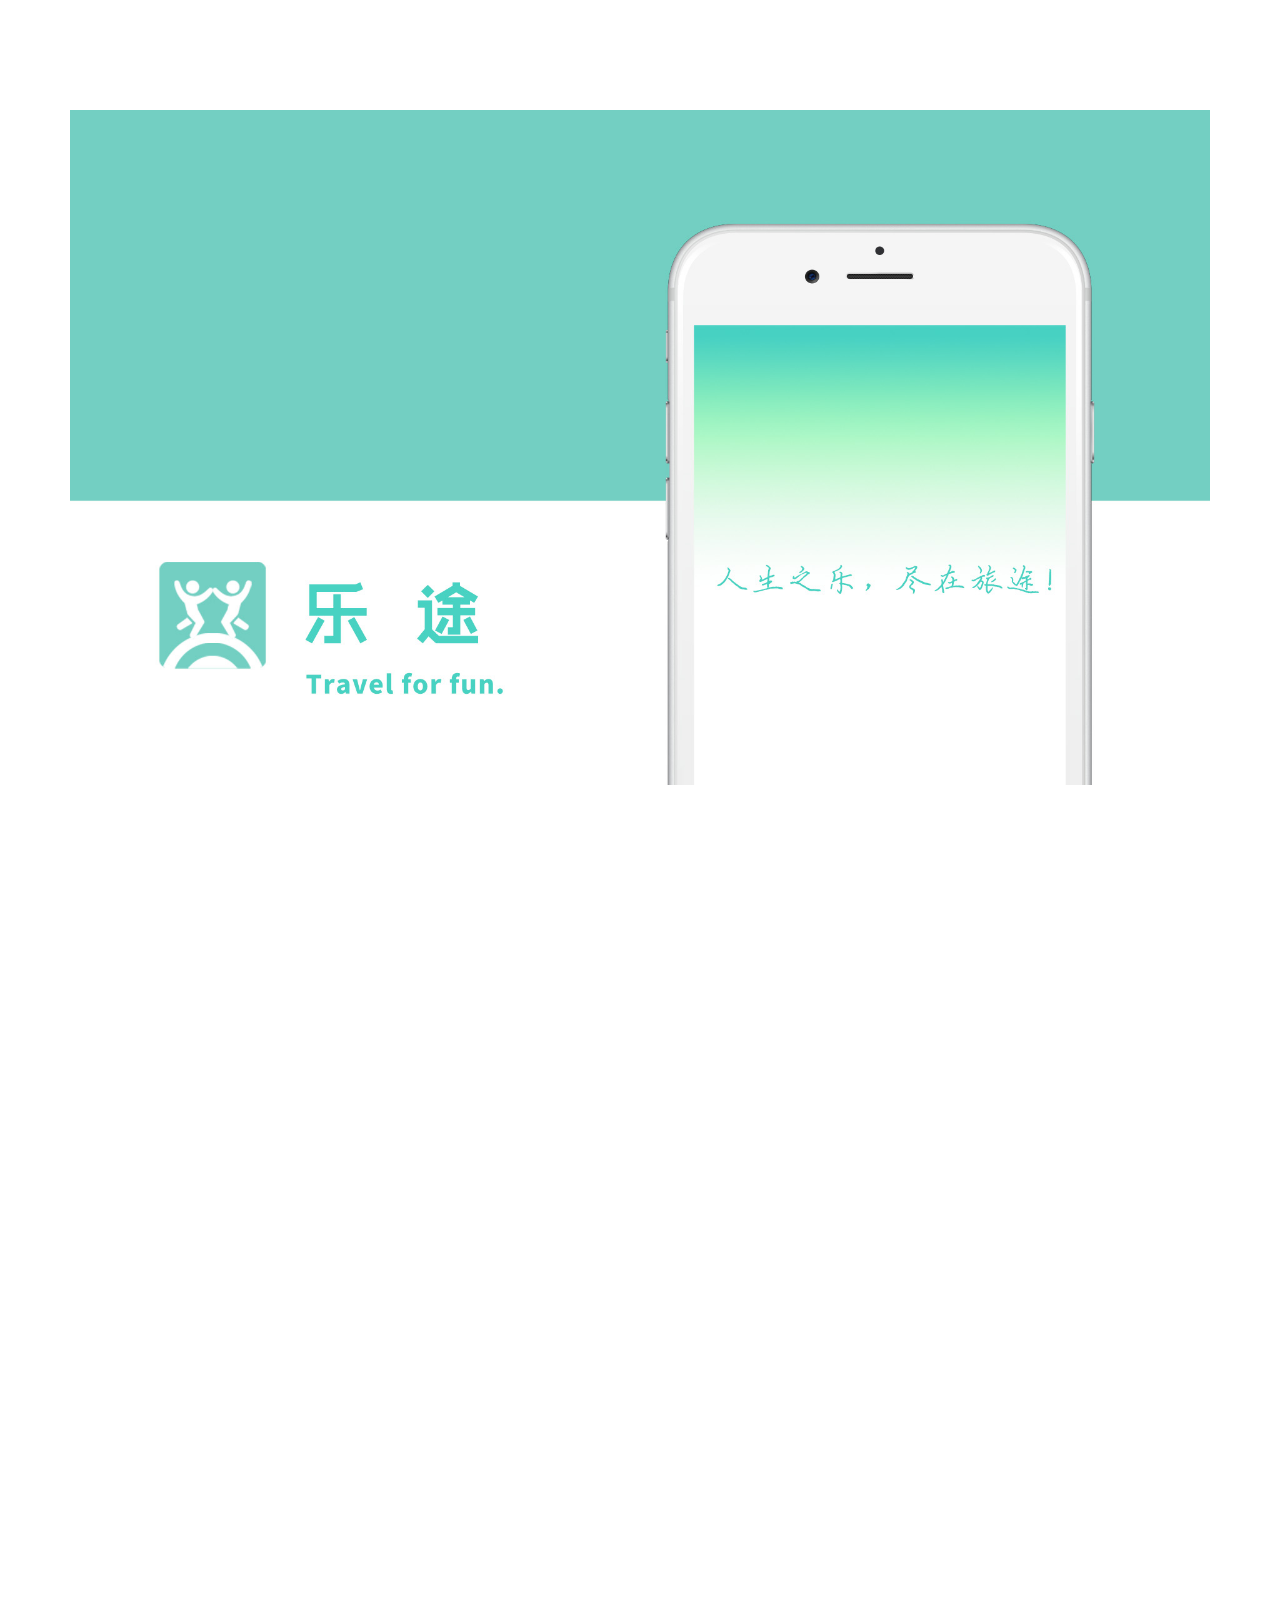
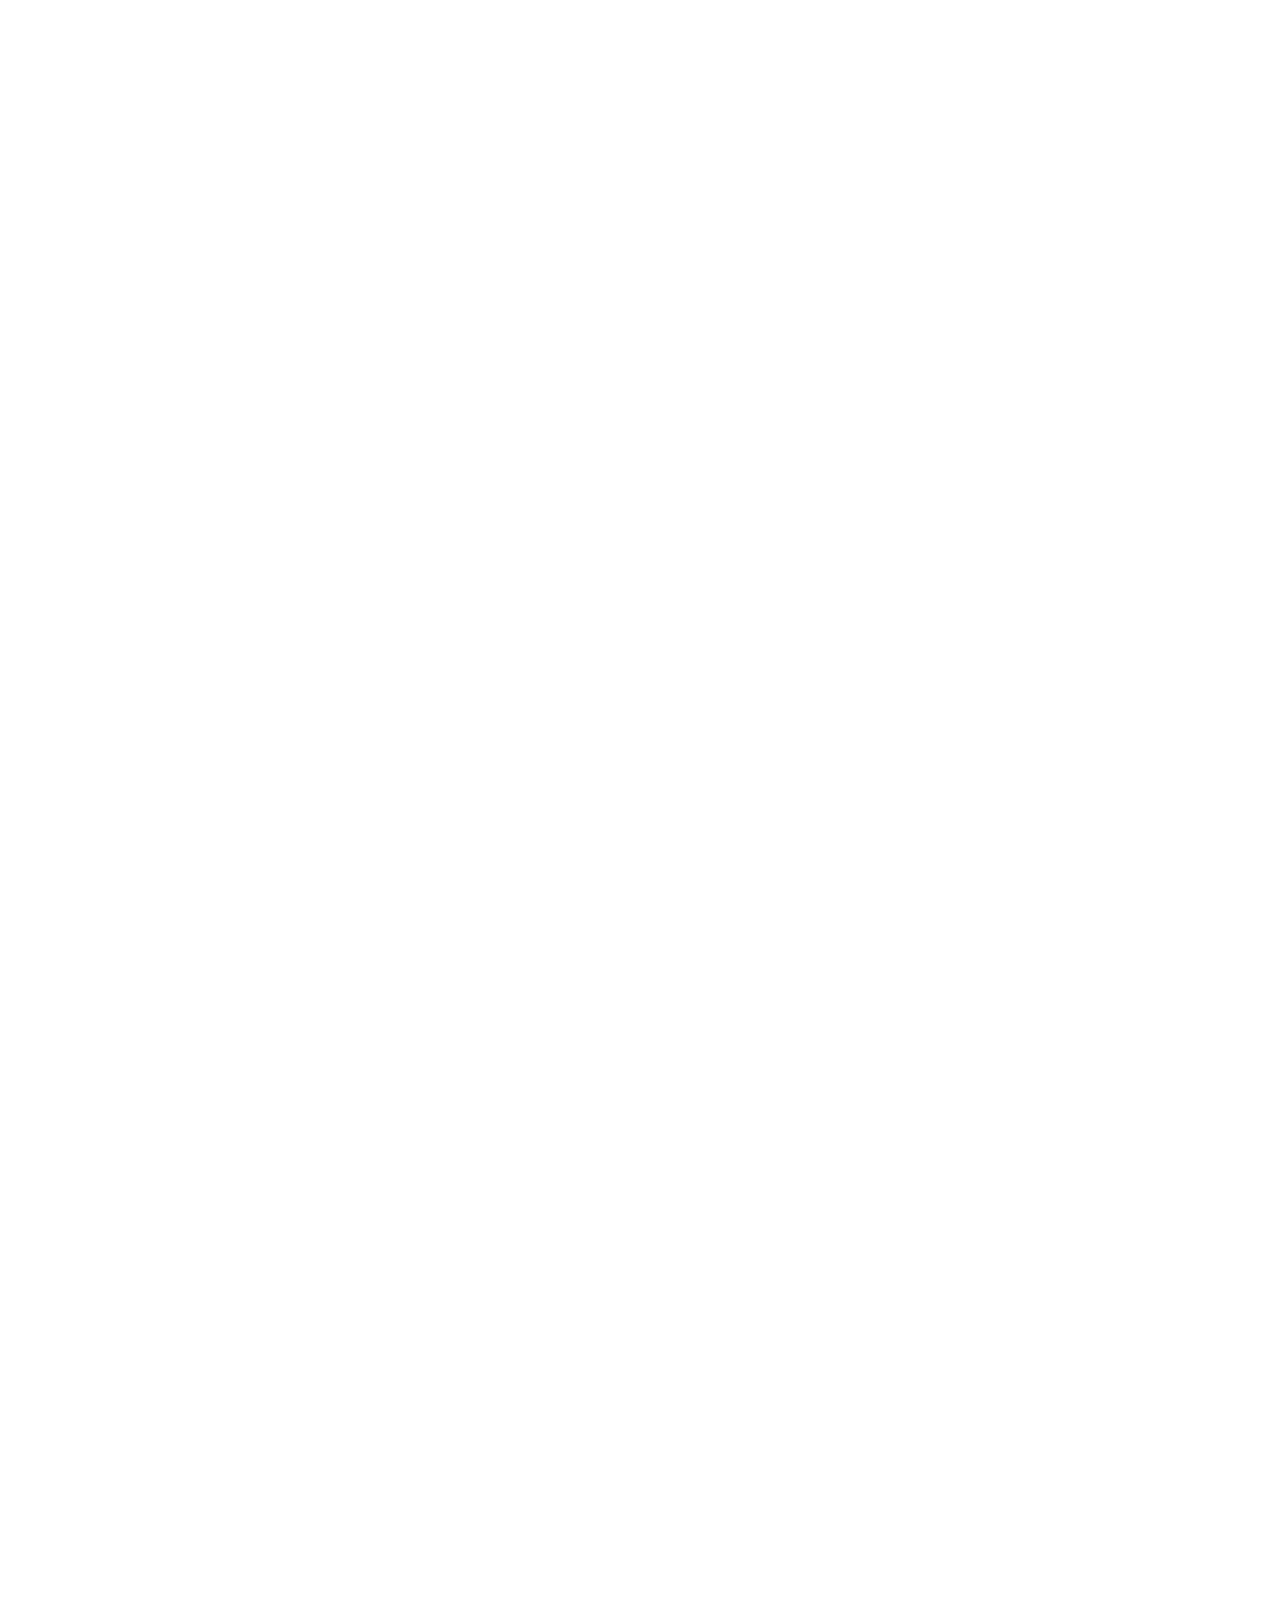
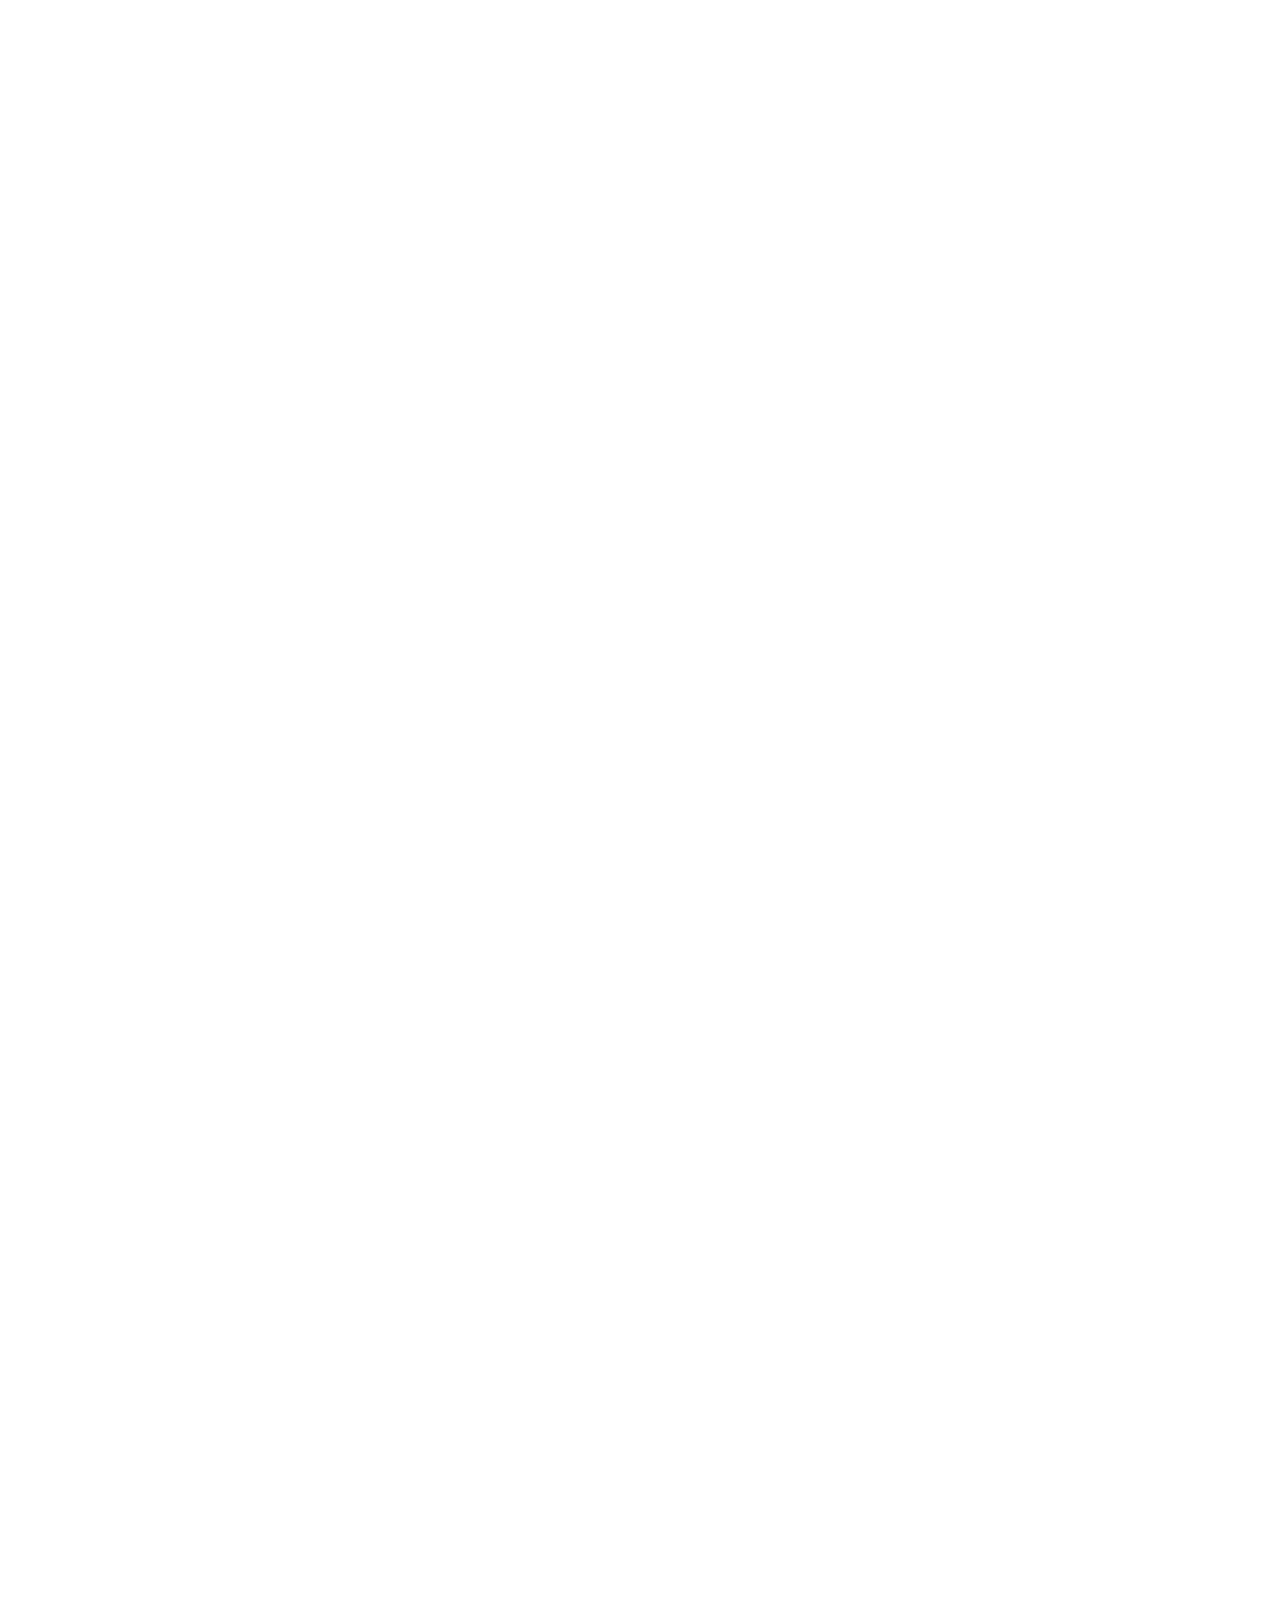
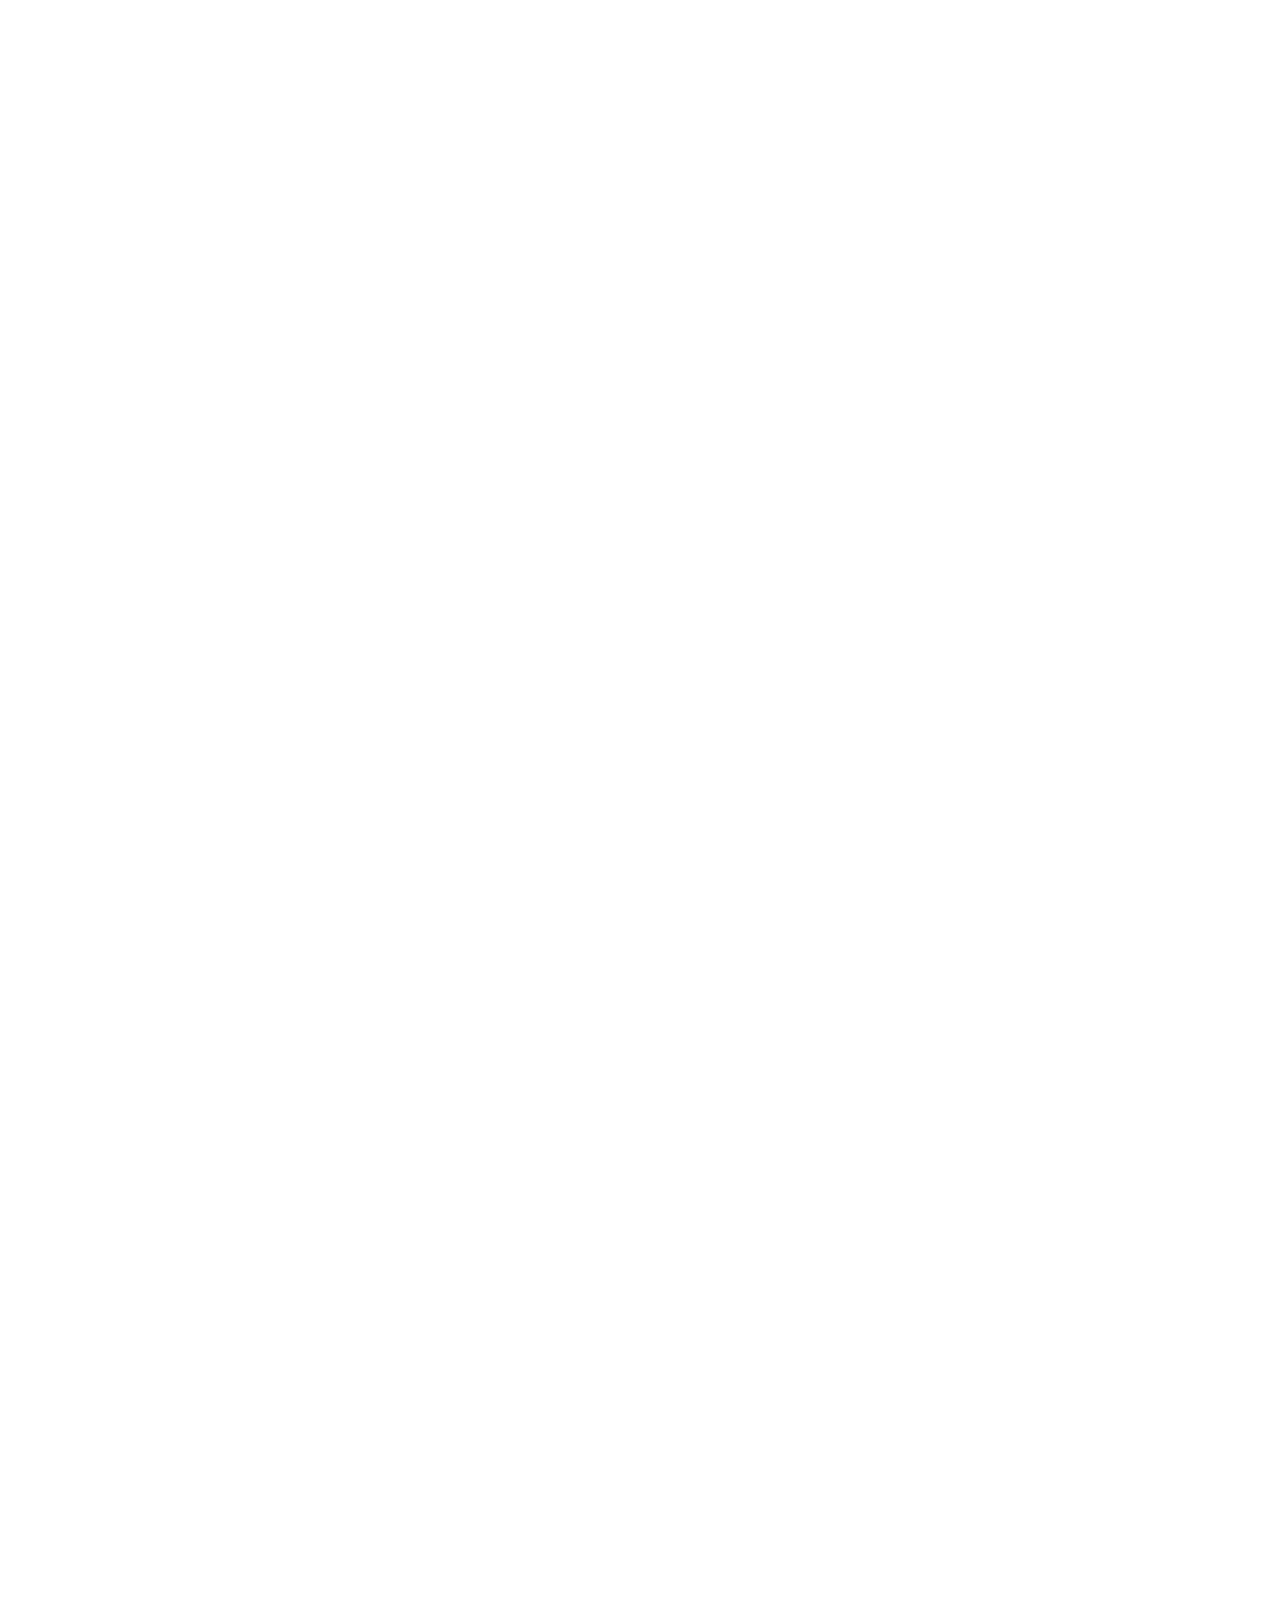
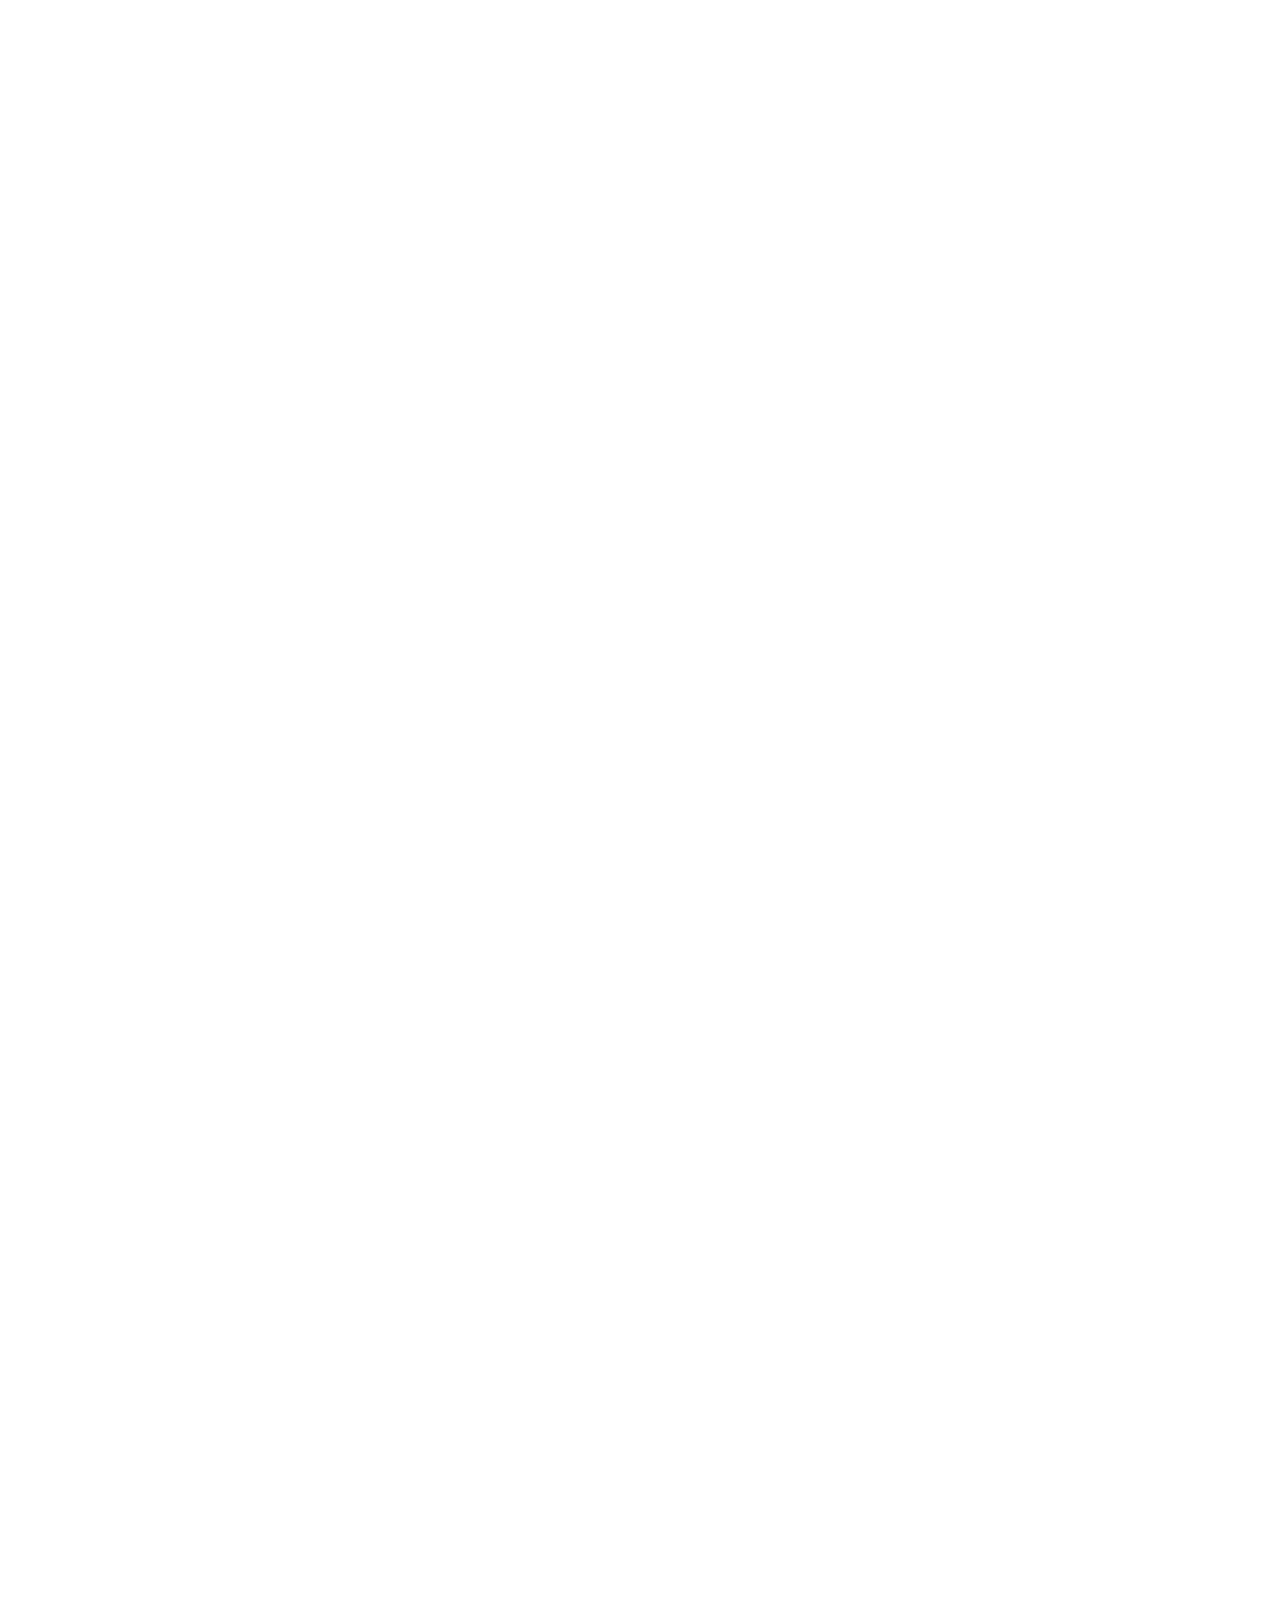
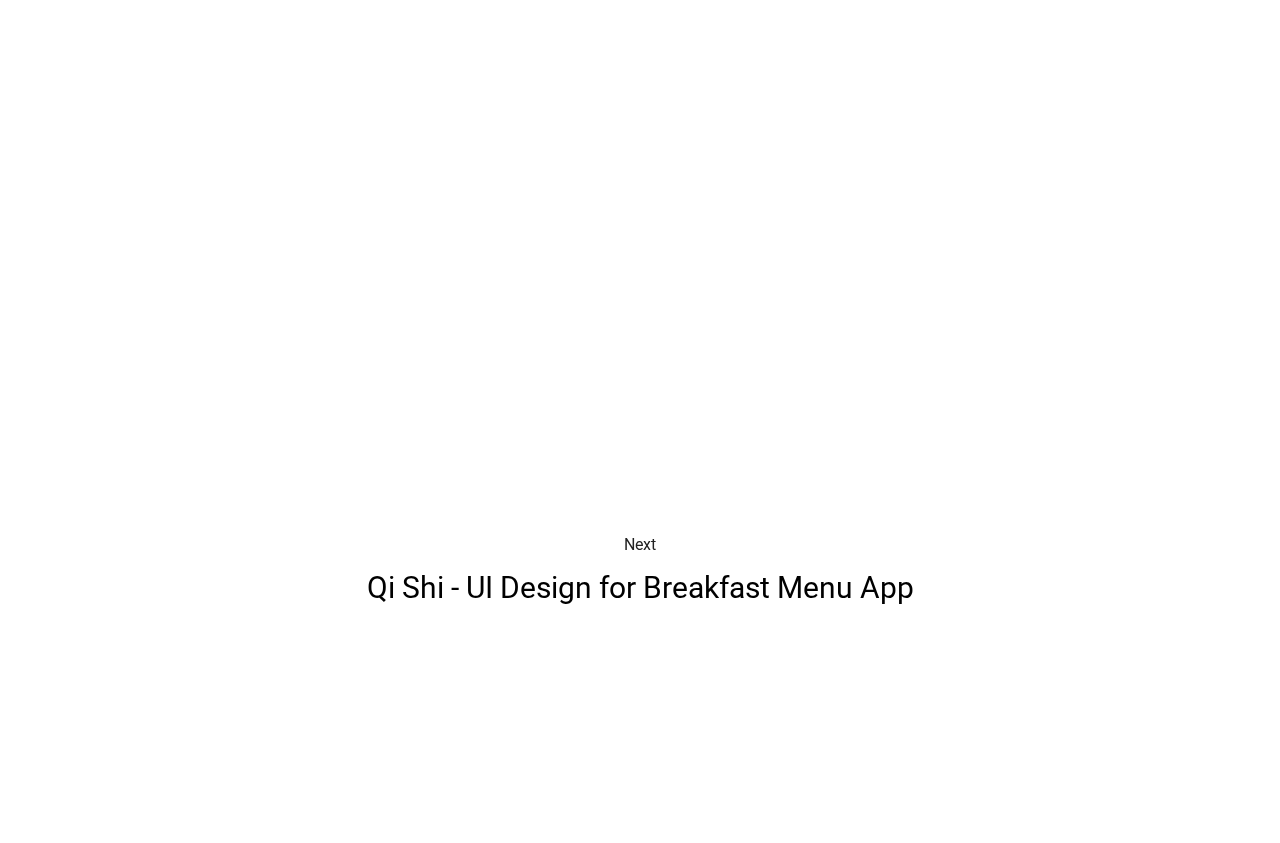
<file: Portfolio/work-Letu.html>
﻿<!doctype html>

<html lang="en">
<head>
  <meta charset="utf-8">
        <!--[if lt IE 9]><script src="http://html5shiv.googlecode.com/svn/trunk/html5.js"></script><![endif]-->
        <meta name="viewport" content="width=device-width, initial-scale=1.0">
        <meta name="keywords" content="" />
        <meta name="description" content="Honor - Creative Portfolio HTML Template" />
        <!-- Favicon -->
        <link rel="icon" type="image/png" href="assets/images/ico/favicon-16x16.png"/>
        <link rel="icon" type="image/png" href="assets/images/ico/favicon-32x32.png"/>
        <link rel="icon" type="image/png" href="assets/images/ico/favicon-96x96.png"/>
        <!-- Page Title -->
        <title>Honor - Creative Portfolio HTML Template</title>
        <!-- Plugins -->
        <link rel="stylesheet" href="assets/css/plugins.min.css">
        <!-- Custom css file -->
        <link rel="stylesheet" href="assets/css/style.css">

        <!-- HTML5 shim and Respond.js for IE8 support of HTML5 elements and media queries -->
        <!-- WARNING: Respond.js doesn't work if you view the page via file:// -->
        <!--[if lt IE 9]>
          <script src="https://oss.maxcdn.com/html5shiv/3.7.2/html5shiv.min.js"></script>
          <script src="https://oss.maxcdn.com/respond/1.4.2/respond.min.js"></script>
        <![endif]-->
    </head>
    <body>
        <div class="ms-preloader"></div>
        <!-- Wrapper -->
        <div class="ms-main-container">

            <!-- Header -->
            <header class="ms-header">
                <nav class="ms-nav">
                    <div class="ms-logo">
                        <a href="index.html" data-type="page-transition">
                            <img src="assets/images/h-logo.svg" alt="logo">
                        </a>
                    </div>
                    <!-- Mobile Menu Button -->
                    <button class="nav__btn">
                        <span class="burger">
                            <span class="burger__line"></span>
                            <span class="burger__line"></span>
                            <span class="burger__line"></span>
                        </span>
                        <span class="cross">
                            <span class="cross__line"></span>
                            <span class="cross__line"></span>
                        </span>
                    </button>
                    <!-- Mobile Menu Button -->
                    <ul class="ms-navbar">
                        <li class="ms-nav-item link">
                            <a href="index.html" data-type="page-transition">Portfolio</a>
                            <!--<a href="#">Portfolio</a>
                    <ul class="ms-submenu">
                        <li class="ms-nav-item link">
                            <a href="index.html" data-type="page-transition">Works grid</a>
                        </li>
                        <li class="ms-nav-item link">
                            <a href="work-single-page.html" data-type="page-transition">Simple images</a>
                        </li>-->
                            <!--</ul>-->
                        </li>
                        <li class="ms-nav-item link">
                            <!--<a href="blog.html" data-type="page-transition">Blog</a>-->
                            <a href="gallery.html" data-type="page-transition">Photography</a>
                        </li>
                        <li class="ms-nav-item link">
                            <a href="about.html" data-type="page-transition">About</a>
                        </li>
                        <li class="ms-nav-item link">
                            <a href="contact.html" data-type="page-transition">Contact</a>
                        </li>
                    </ul>
                </nav>
            </header>
            <!-- /Header -->
            <!-- Container -->
            <main class="ms-container">

                <!-- Hero area -->
                <div class="ms-hero ms-hero__poster">
                    <div class="ms-hero__caption-poster">
                        <div class="ms-hero__title-poster">
                            <div class="ms-hero__title">
                                <span class="box-inner__cat">Personal Project</span>
                                <h1>Le Tu - UI Design for Travel App</h1>
                            </div>
                        </div>
                        <div class="ms-hero__image">
                            <div class="box-cover" style="background-image: url(assets/images/works/Cover_letu.jpg)"></div>
                            <div class="box-overlay"></div>
                            <div class="go-to-read">
                                <div class="down-btns">
                                    <span><i class="material-icons">arrow_downward</i></span>
                                    <span>
                                        <i class="material-icons">line_style</i>
                                        <i class="material-icons">image</i>
                                    </span>
                                </div>
                            </div>
                            <div id="sticker" class="ms-hero__links">
                                <div class="go-to-back">
                                    <a href="index.html" data-type="page-transition">
                                        <i class="material-icons">arrow_back</i>
                                        <span>Back to works</span>
                                    </a>
                                </div>
                                <!--<div class="social-share hide">
                                    <ul class="social-share__list">
                                        <li>
                                            <a href="#" class="ms-btn"><i class="socicon-twitter"></i></a>
                                        </li>
                                        <li>
                                            <a href="#" class="ms-btn"><i class="socicon-facebook"></i></a>
                                        </li>
                                        <li>
                                            <a href="#" class="ms-btn"><i class="socicon-pinterest"></i></a>
                                        </li>
                                    </ul>
                                    <span class="share-btn">
                                        <span>Share</span>
                                        <i class="material-icons">share</i>
                                    </span>
                                </div>-->
                            </div>
                        </div>
                    </div>
                </div>
                <!-- /Hero area -->
                <!-- Post Content -->
                <article class="ms-section">

                    <div class="ms-section__block section__content">
                        <p><b>Le Tu</b>, a <b>travel application</b> targeted for <b>college students</b>. Except for airline tickets sales, hotel booking, and car rental functions like other travel apps, this application is featured with two main functions: <b>travel guides</b> and <b>organized tours</b> respectively. The former function provides more <b>referential travel guides written by peers for college students</b>; organized tours information can offer them <b>a platform to seek for whom shares the same interests</b> instead of traveling alone.</p>
                        <div class="row">
                            <div class="col-md-12">
                                <img src="assets/images/hero/LETU.png" alt="img">
                            </div>
                        </div>
                    </div>
                    <footer class="case__footer">
                        <div class="next-case-link link">
                            <span>Next</span>
                            <a href="work-Qishi.html" data-type="page-transition">
                                <h3>Qi Shi - UI Design for Breakfast Menu App</h3>
                            </a>
                        </div>
                    </footer>
                </article>
                <!-- /Post Content -->
                <!-- Back to top button -->
                <a href="#" class="back-top"><i class="material-icons">arrow_upward</i></a>
            </main>
            <!-- /Container -->
            <!-- Footer -->
            <footer class="ms-footer">
                <ul class="footer-socials">
                    <li><a href="#" class="ms-btn" target="_blank">dribbble</a></li>
                    <li><a href="#" class="ms-btn" target="_blank">behance</a></li>
                    <li><a href="#" class="ms-btn" target="_blank">instagram</a></li>
                </ul>
                <div class="copyright">2018 © MadSparrow</div>
            </footer>
            <!-- /Footer -->

        </div>
        <!-- /Wrapper -->
    <!-- JS -->
    <!-- jquery-2.1.3.min js -->
        <script src='assets/js/jquery-3.2.1.min.js'></script>
    <!-- Plugins -->
        <script src='assets/js/plugins.min.js'></script>       
    <!-- Main js -->
        <script src="assets/js/main.js"></script>
    </body>
</html>
</file>
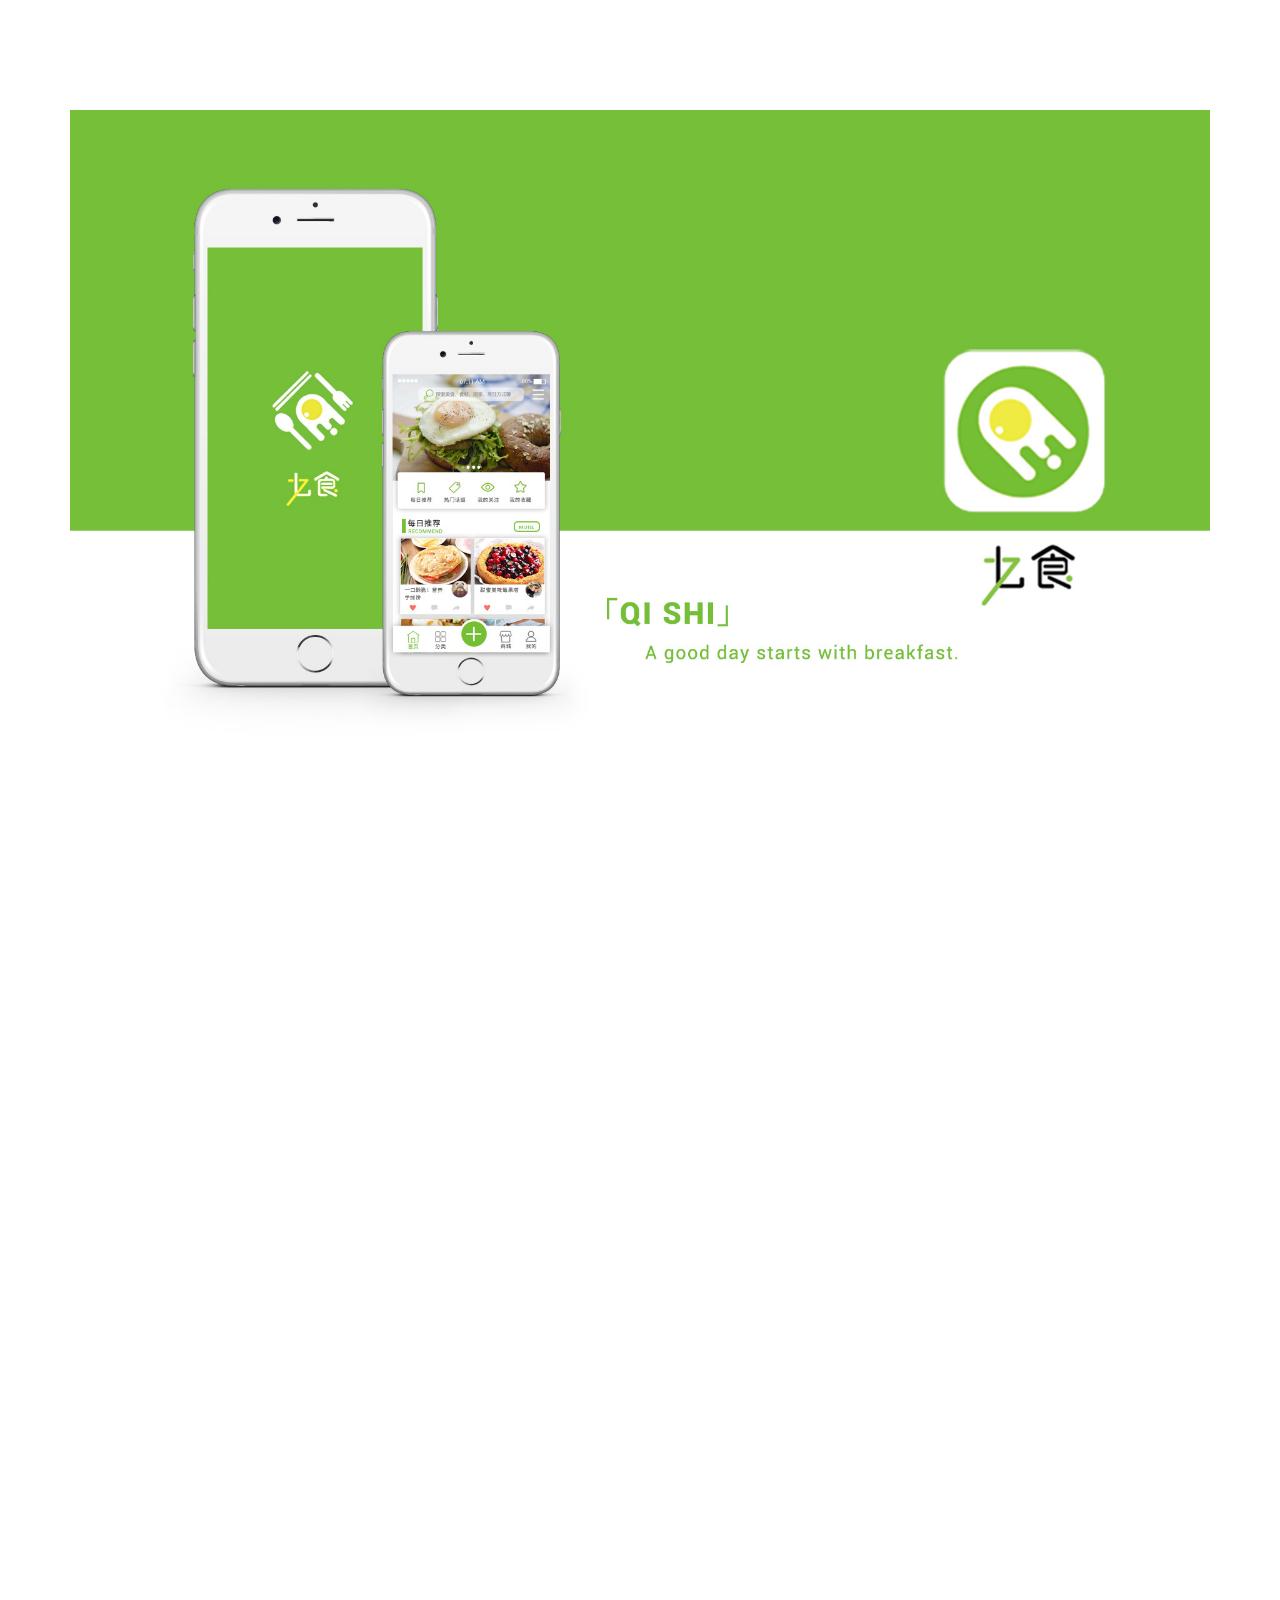
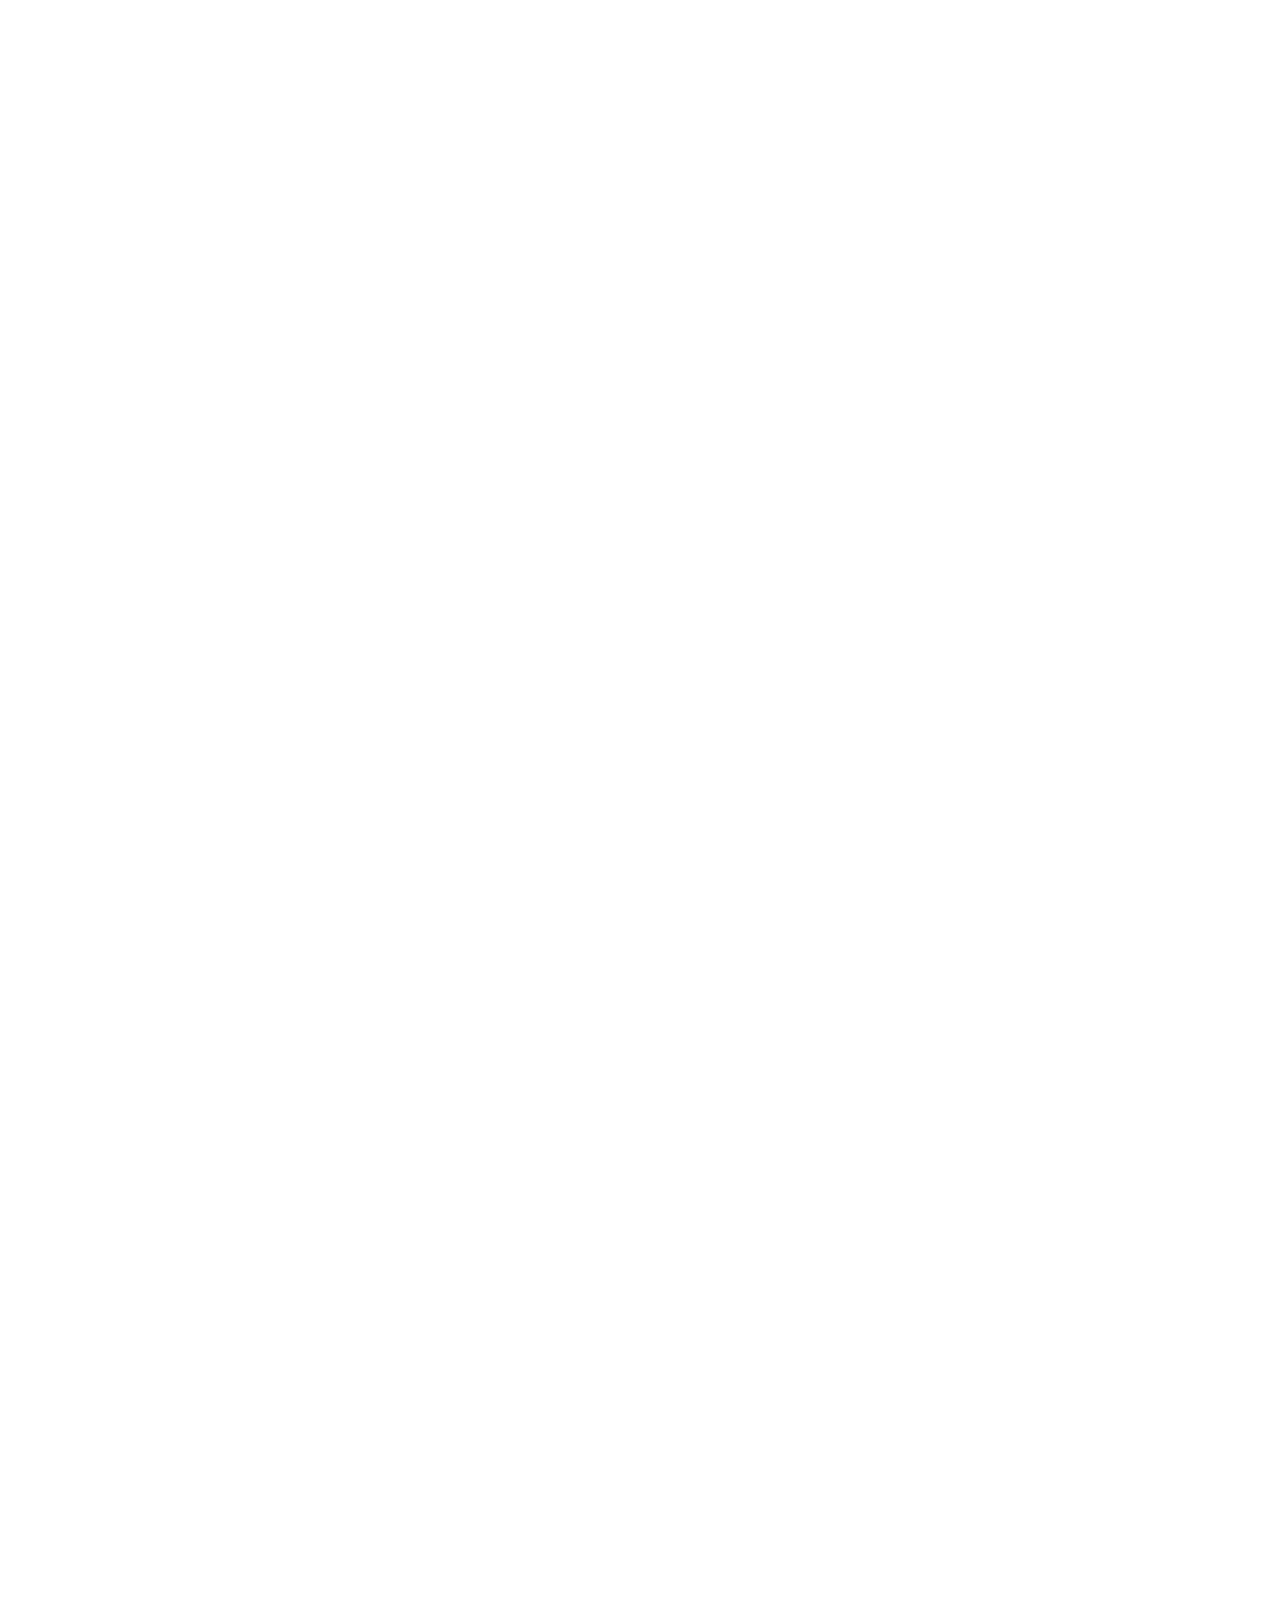
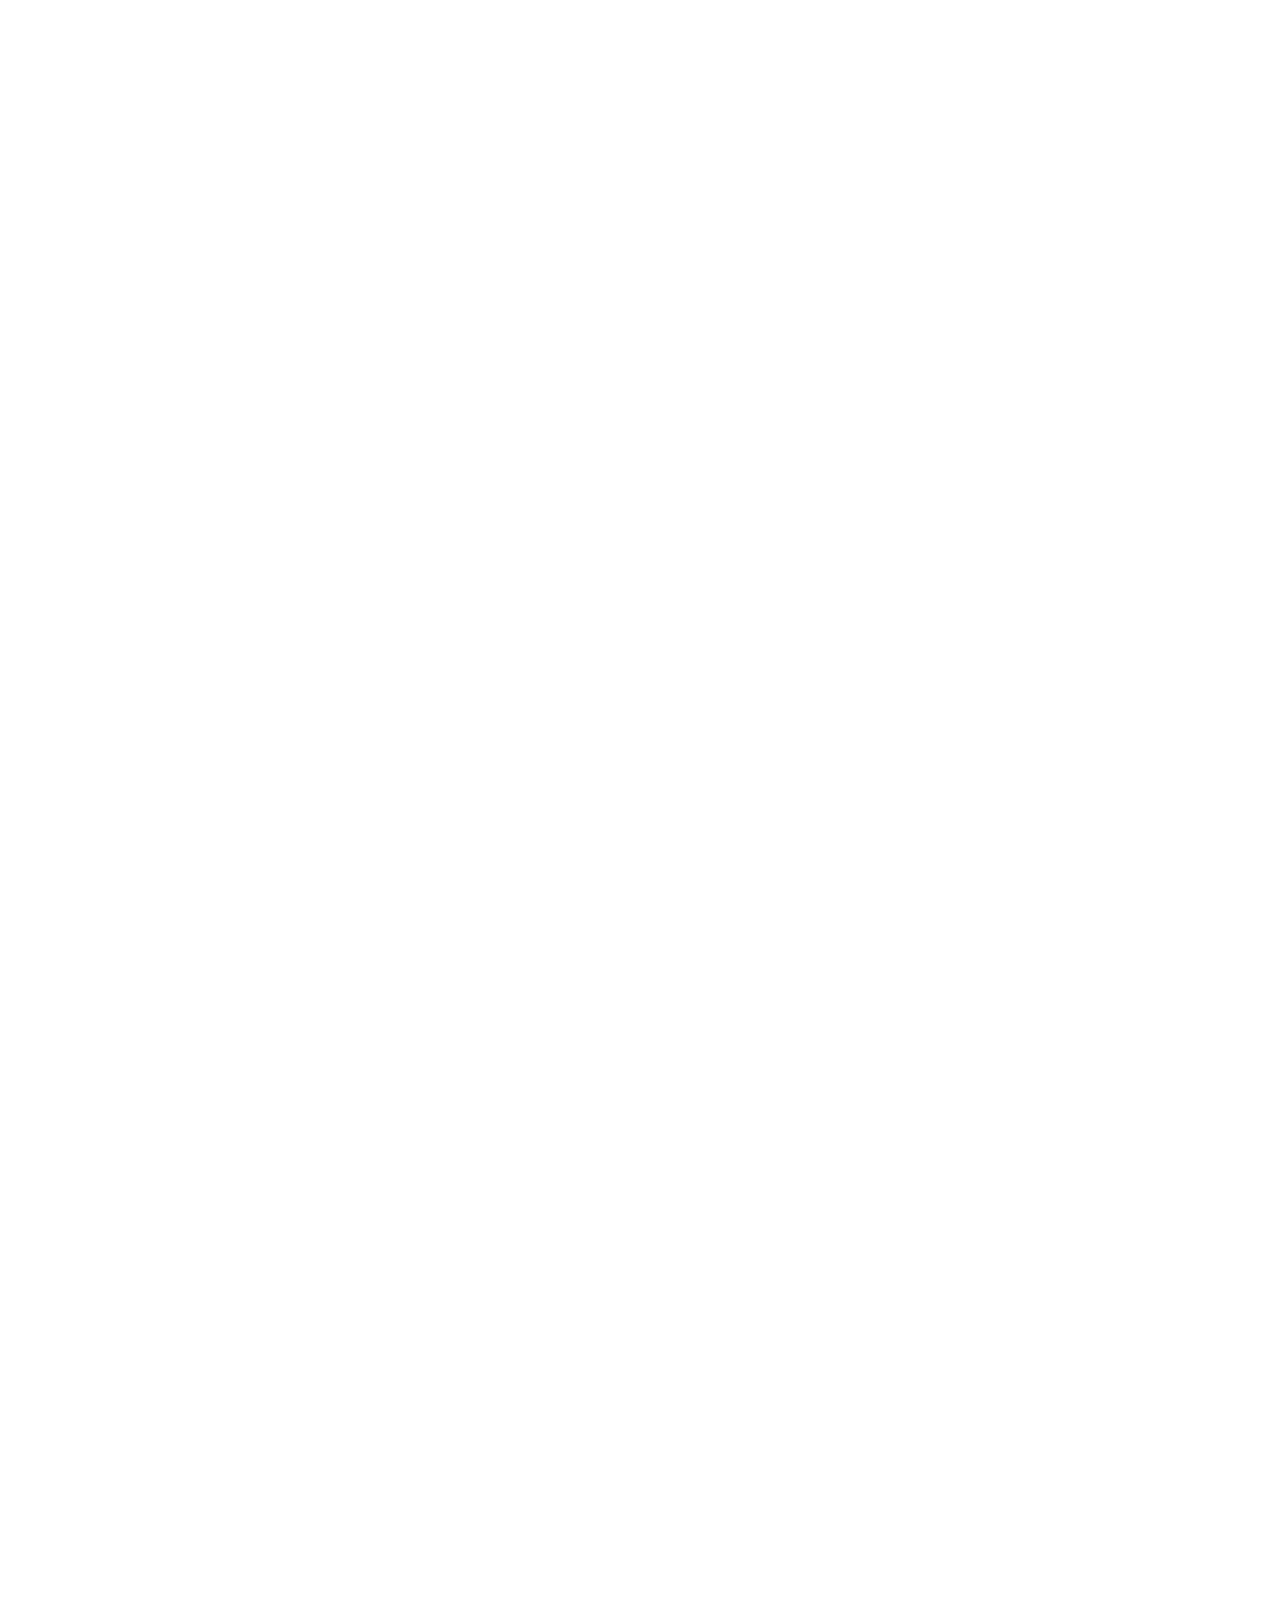
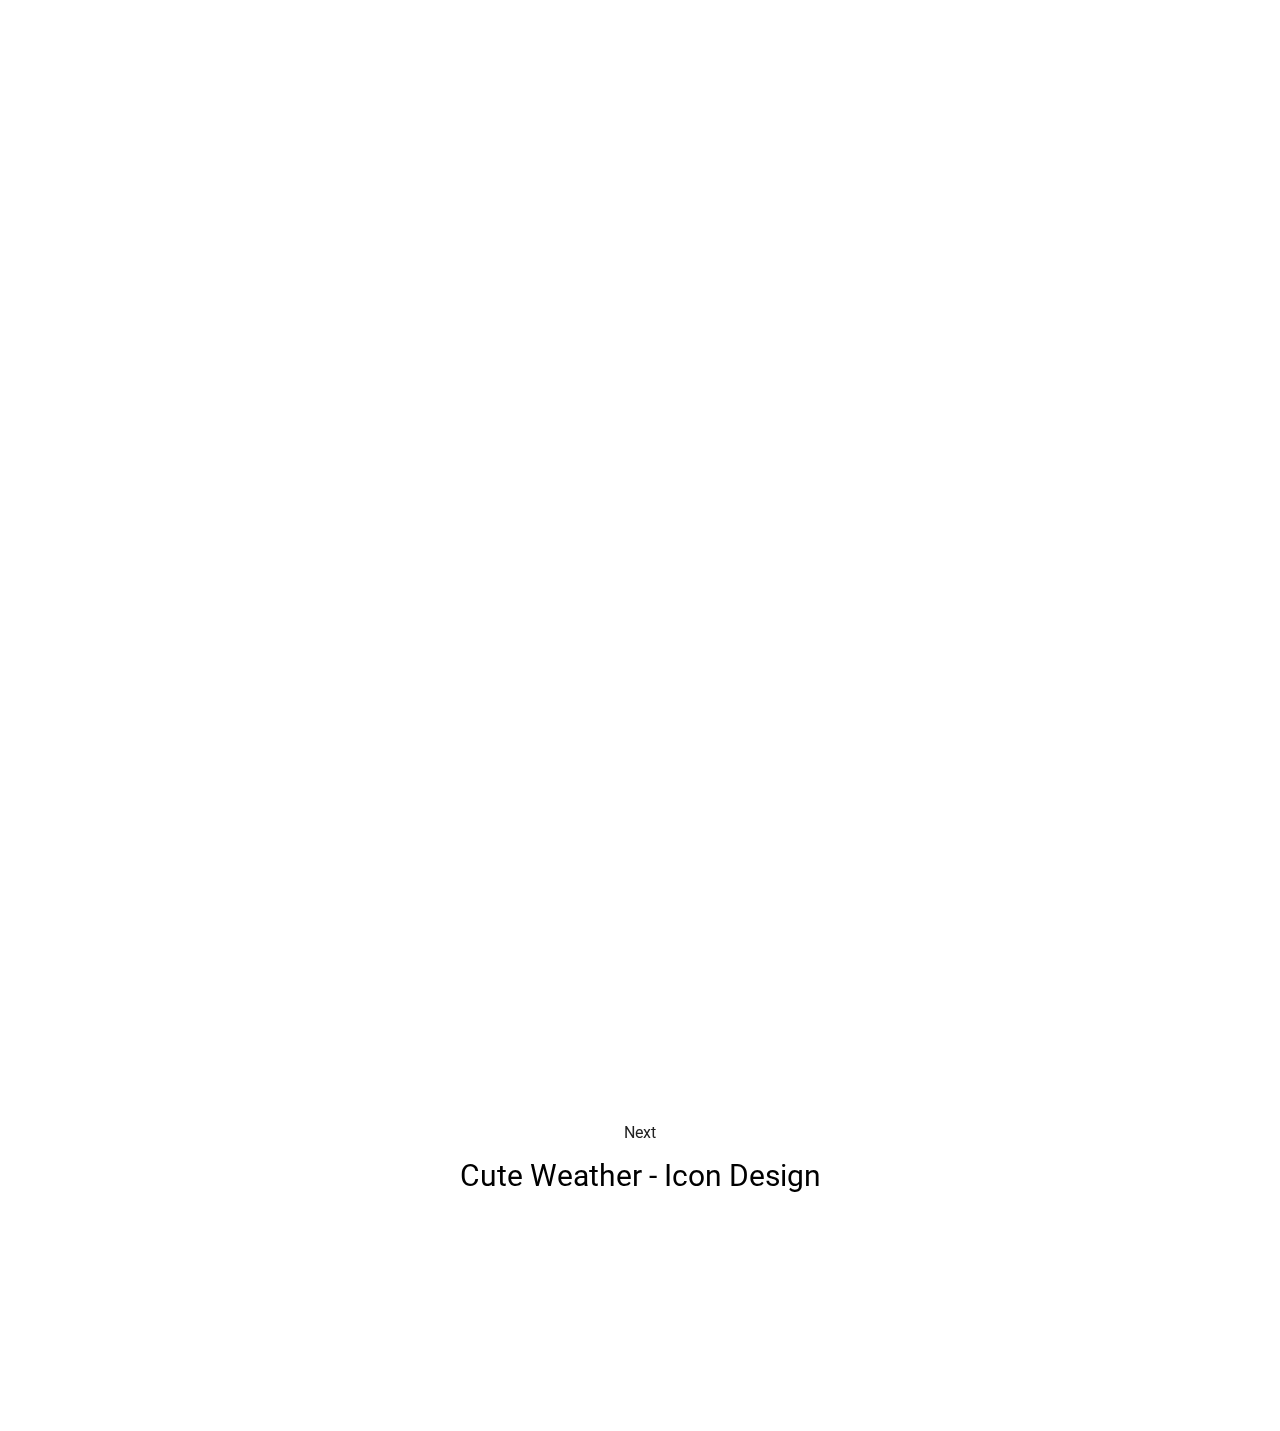
<file: Portfolio/work-Qishi.html>
﻿<!doctype html>

<html lang="en">
<head>
  <meta charset="utf-8">
        <!--[if lt IE 9]><script src="http://html5shiv.googlecode.com/svn/trunk/html5.js"></script><![endif]-->
        <meta name="viewport" content="width=device-width, initial-scale=1.0">
        <meta name="keywords" content="" />
        <meta name="description" content="Honor - Creative Portfolio HTML Template" />
        <!-- Favicon -->
        <link rel="icon" type="image/png" href="assets/images/ico/favicon-16x16.png"/>
        <link rel="icon" type="image/png" href="assets/images/ico/favicon-32x32.png"/>
        <link rel="icon" type="image/png" href="assets/images/ico/favicon-96x96.png"/>
        <!-- Page Title -->
        <title>Honor - Creative Portfolio HTML Template</title>
        <!-- Plugins -->
        <link rel="stylesheet" href="assets/css/plugins.min.css">
        <!-- Custom css file -->
        <link rel="stylesheet" href="assets/css/style.css">

        <!-- HTML5 shim and Respond.js for IE8 support of HTML5 elements and media queries -->
        <!-- WARNING: Respond.js doesn't work if you view the page via file:// -->
        <!--[if lt IE 9]>
          <script src="https://oss.maxcdn.com/html5shiv/3.7.2/html5shiv.min.js"></script>
          <script src="https://oss.maxcdn.com/respond/1.4.2/respond.min.js"></script>
        <![endif]-->
    </head>
    <body>
        <div class="ms-preloader"></div>
        <!-- Wrapper -->
        <div class="ms-main-container">

            <!-- Header -->
            <header class="ms-header">
                <nav class="ms-nav">
                    <div class="ms-logo">
                        <a href="index.html" data-type="page-transition">
                            <img src="assets/images/h-logo.svg" alt="logo">
                        </a>
                    </div>
                    <!-- Mobile Menu Button -->
                    <button class="nav__btn">
                        <span class="burger">
                            <span class="burger__line"></span>
                            <span class="burger__line"></span>
                            <span class="burger__line"></span>
                        </span>
                        <span class="cross">
                            <span class="cross__line"></span>
                            <span class="cross__line"></span>
                        </span>
                    </button>
                    <!-- Mobile Menu Button -->
                    <ul class="ms-navbar">
                        <li class="ms-nav-item link">
                            <a href="index.html" data-type="page-transition">Portfolio</a>
                            <!--<a href="#">Portfolio</a>
                    <ul class="ms-submenu">
                        <li class="ms-nav-item link">
                            <a href="index.html" data-type="page-transition">Works grid</a>
                        </li>
                        <li class="ms-nav-item link">
                            <a href="work-single-page.html" data-type="page-transition">Simple images</a>
                        </li>-->
                            <!--</ul>-->
                        </li>
                        <li class="ms-nav-item link">
                            <!--<a href="blog.html" data-type="page-transition">Blog</a>-->
                            <a href="gallery.html" data-type="page-transition">Photography</a>
                        </li>
                        <li class="ms-nav-item link">
                            <a href="about.html" data-type="page-transition">About</a>
                        </li>
                        <li class="ms-nav-item link">
                            <a href="contact.html" data-type="page-transition">Contact</a>
                        </li>
                    </ul>
                </nav>
            </header>
            <!-- /Header -->
            <!-- Container -->
            <main class="ms-container">

                <!-- Hero area -->
                <div class="ms-hero ms-hero__poster">
                    <div class="ms-hero__caption-poster">
                        <div class="ms-hero__title-poster">
                            <div class="ms-hero__title">
                                <span class="box-inner__cat">Personal Project</span>
                                <h1>Qi Shi - UI Design for Breakfast Menu App</h1>
                            </div>
                        </div>
                        <div class="ms-hero__image">
                            <div class="box-cover" style="background-image: url(assets/images/works/Cover_qishi.jpg)"></div>
                            <div class="box-overlay"></div>
                            <div class="go-to-read">
                                <div class="down-btns">
                                    <span><i class="material-icons">arrow_downward</i></span>
                                    <span>
                                        <i class="material-icons">line_style</i>
                                        <i class="material-icons">image</i>
                                    </span>
                                </div>
                            </div>
                            <div id="sticker" class="ms-hero__links">
                                <div class="go-to-back">
                                    <a href="index.html" data-type="page-transition">
                                        <i class="material-icons">arrow_back</i>
                                        <span>Back to works</span>
                                    </a>
                                </div>
                                <!--<div class="social-share hide">
                                    <ul class="social-share__list">
                                        <li>
                                            <a href="#" class="ms-btn"><i class="socicon-twitter"></i></a>
                                        </li>
                                        <li>
                                            <a href="#" class="ms-btn"><i class="socicon-facebook"></i></a>
                                        </li>
                                        <li>
                                            <a href="#" class="ms-btn"><i class="socicon-pinterest"></i></a>
                                        </li>
                                    </ul>
                                    <span class="share-btn">
                                        <span>Share</span>
                                        <i class="material-icons">share</i>
                                    </span>
                                </div>-->
                            </div>
                        </div>
                    </div>
                </div>
                <!-- /Hero area -->
                <!-- Post Content -->
                <article class="ms-section">

                    <div class="ms-section__block section__content">
                        <p><b>Qi Shi</b> represents breakfast at the 7 a.m. The main function is to <b>provide users with a variety of breakfast recipes</b>. Meanwhile, users can <b>share their recipes</b> and <b>browse others’</b>. Furthermore, this application featured with <b>online sells of raw materials</b> for breakfast, making it convenient for users to make their crafted breakfast.</p>
                        <div class="row">
                            <div class="col-md-12">
                                <img src="assets/images/hero/QISHI.png" alt="img">
                            </div>
                        </div>
                    </div>
                    <footer class="case__footer">
                        <div class="next-case-link link">
                            <span>Next</span>
                            <a href="work-Weather.html" data-type="page-transition">
                                <h3>Cute Weather - Icon Design</h3>
                            </a>
                        </div>
                    </footer>
                </article>
                <!-- /Post Content -->
                <!-- Back to top button -->
                <a href="#" class="back-top"><i class="material-icons">arrow_upward</i></a>
            </main>
            <!-- /Container -->
            <!-- Footer -->
            <footer class="ms-footer">
                <ul class="footer-socials">
                    <li><a href="#" class="ms-btn" target="_blank">dribbble</a></li>
                    <li><a href="#" class="ms-btn" target="_blank">behance</a></li>
                    <li><a href="#" class="ms-btn" target="_blank">instagram</a></li>
                </ul>
                <div class="copyright">2018 © MadSparrow</div>
            </footer>
            <!-- /Footer -->

        </div>
        <!-- /Wrapper -->
    <!-- JS -->
    <!-- jquery-2.1.3.min js -->
        <script src='assets/js/jquery-3.2.1.min.js'></script>
    <!-- Plugins -->
        <script src='assets/js/plugins.min.js'></script>       
    <!-- Main js -->
        <script src="assets/js/main.js"></script>
    </body>
</html>
</file>
<file: Portfolio/assets/css/style.css>
/*------------------------------------------------------------------
[Master Stylesheet]

Template Name: Honor - Creative Portfolio Showcase Template
Template Demo URL: https://madsparrow.me/honor
Version: 1.0
Author: https://themeforest.net/user/madsparrow

--------------------------------------------------------------------

[Table of contents]

    1. General Style
        1.1 Typography
        1.2 Special clases
        1.3 Buttons style
        1.4 Burger button
        1.5 Bak to top button
        1.6 Pagination
    2. Header
        2.1 Logo
        2.2 Navbar
    3. Hero Section
    4. Blocks Sections
        4.1 Services
        4.2 Clients
        4.3 Bottom navigation page
    5. Grids
        5.1 Grid items
        5.2 Filtr buttons
        5.3 Articles
    6. Gallery
    7. Testimonials
    8. Work slider
    9. Contact
    10. Footer
    11. Responsive rules

--------------------------------------------------------------------
# font-family: 'Roboto'
--------------------------------------------------------------------
# Colors: #ffffff, #212121
------------------------------------------------------------------*/

/*Text font*/
@import 'https://fonts.googleapis.com/css?family=Roboto:100,100i,300,300i,400,400i,500,500i,700,700i,900,900i';
/*Icons font*/
@import 'https://fonts.googleapis.com/icon?family=Material+Icons';
/*Social icons font*/
@import 'https://d1azc1qln24ryf.cloudfront.net/114779/Socicon/style-cf.css?rd5re8';

/**
 * 1. General style
 */
::selection {
  background: rgba(0,0,0, .54); /* WebKit/Blink Browsers */
  color: #fff;
}
::-moz-selection {
  background: rgba(0,0,0, .54); /* Gecko Browsers */
  color: #fff;
}
body {
    color: #212121;
    font-family: 'Roboto', 'Noto Sans', 'Helvetica Neue', Helvetica, Arial, sans-serif;
    font-size: 16px;
    opacity: 1;
    height: 100%;
    margin: 0;
    padding: 0;
    -webkit-transition: opacity .3s ease-out;
    transition: opacity .3s ease-out;
    line-height: 20px;
    -webkit-font-smoothing: antialiased;
    -moz-osx-font-smoothing: grayscale;
    text-rendering: optimizeLegibility;
    -webkit-backface-visibility:hidden;
    backface-visibility:hidden;
}
/* Typography */
h1,
h2,
h3,
h4,
h5,
h6 {
    font-family: 'Roboto', sans-serif;
    line-height: 1.5;
    margin: 0 0 20px;
}
h1 {
    font-size: calc(36px + 1vw);
    font-weight: 900; 
    line-height: 1.2;
}
h2 {
    font-size: 48px;
}
h3 {
    font-size: 1.9em;
}
h4 {
    font-size: 1.4em;
}
h5 {
    font-size: 1.2em;
}
h6 {
    font-size: 1em;
    font-weight: 400;
    text-transform: uppercase;
}
b,
strong {
    font-weight: 500;
}
p {
    margin: 0 0 20px;
    font-weight: 300;
    line-height: 28px;
}
a:hover,
a:focus,
a:active {
    text-decoration: none;
        color: initial;
}
a {
    text-decoration: none;
    display: inline-block;
    outline: none !important;
    color: initial;
}
p > a {
    font-weight: 400;
    position: relative;
}
.link a::after,
p > a::after {
    content: '';
    position: absolute;
    bottom: 0;
    left: 0;
    height: 2px;
    width: 0;
    background-color: #212121;
    -webkit-transition: width .4s cubic-bezier(0.77, 0, 0.175, 1);
    transition: width .4s cubic-bezier(0.77, 0, 0.175, 1);
    -o-transition: width .4s cubic-bezier(0.77, 0, 0.175, 1);
    transition: width .4s cubic-bezier(0.77, 0, 0.175, 1);
}
.link a:hover::after,
p > a:hover::after {
    width: 100%;
}
ul, ol {
    padding-left: 18px;
    line-height: 28px;
    margin: 0 0 20px 0px;
    font-weight: 300;
}
table {
    border-collapse: collapse;
    line-height: 28px;
    width: auto;
    margin: 0 0 20px 0px;
}
td, th {
    border: 1px solid #ccc;
    text-align: left;
    padding: 8px;
}
tr:nth-child(even) {
    background-color: #f6f6f6;
}
blockquote {
    font-size: 1.2em;
    font-style: italic;
    margin: 0 auto 30px;
    text-align: left;
    padding: 20px 20px 20px 40px;
    border-left: 2px solid rgba(0,0,0,.2);
}
/* Special clases */
.disable-scroll {
    overflow: hidden;
}
.link a {
    position: relative;
}
.ms-align-center {
    text-align: center;
}
/* Social icons */
.ms-socials-icons {
    padding: 0;
}
.ms-socials-icons li {
    display: inline-block;
}
.ms-socials-icons li a {
    font-size: 1.4em;
    margin: 0 .5em;
}
/* Buttons style */
button {
    background: transparent;
    border: none;
}
button:focus {
    outline: none;
}
input[type="submit"] {
    position: absolute;
    display: inline-block;
    left: 0;
    top: 0;
    z-index: 3;
    width: 100%;
    height: 100%;
    padding: 0;
    margin: 0;
    cursor: pointer;
    background: transparent;
    color: #212121;
    border: none;
    transition: color .2s cubic-bezier(.25,.46,.45,.94);
}
input[type="submit"]:hover {
    color: #fff;
}
/* Burger button */
.nav__btn {
    z-index: 10;
    position: relative;
    top: 0;
    color: currentColor;
    display: none;
}
.burger,
.cross {
    display: block;
    width: 1.8em;
    height: 1.6em;
    font-size: .9em;
    z-index: 9999;
}
.burger__line,
.cross__line {
    position: absolute;
    left: 0;
    display: block;
    width: 100%;
    height: 3px
}
.nav-is-open .burger {
    opacity: 0;
    -webkit-transition: opacity .1s cubic-bezier(.55, .085, .68, .53) .1s;
    transition: opacity .1s cubic-bezier(.55, .085, .68, .53) .1s
}
.burger__line {
    background-color: #212121;
}
.burger__line:nth-child(1) {
    top: 0
}
.burger__line:nth-child(2) {
    top: calc(50% - 2.5px)
}
.btn--box:after,
.cross {
    top: 0;
    position: absolute;
    left: 0
}
.burger__line:nth-child(3) {
    bottom: 0
}
.cross__line {
    top: calc(50% - 2.5px);
    background-color: #fff;
    opacity: 0
}
.cross__line:nth-child(1) {
    -webkit-transform: scale(.2) rotate(-45deg);
    -ms-transform: scale(.2) rotate(-45deg);
    transform: scale(.2) rotate(-45deg)
}
.cross__line:nth-child(2) {
    -webkit-transform: scale(.2) rotate(45deg);
    -ms-transform: scale(.2) rotate(45deg);
    transform: scale(.2) rotate(45deg)
}
.nav-is-open .cross__line {
    opacity: 1;
    -webkit-transition: all .2s cubic-bezier(.25, .46, .45, .94) .2s;
    transition: all .2s cubic-bezier(.25, .46, .45, .94) .2s
}
.nav-is-open .cross__line:nth-child(1) {
    -webkit-transform: scale(1) rotate(-45deg);
    -ms-transform: scale(1) rotate(-45deg);
    transform: scale(1) rotate(-45deg)
}
.nav-is-open .cross__line:nth-child(2) {
    -webkit-transform: scale(1) rotate(45deg);
    -ms-transform: scale(1) rotate(45deg);
    transform: scale(1) rotate(45deg)
}
.ms-btn {
    position: relative;
    line-height: 1.5;
    padding: .2em;
    z-index: 0;
    display: inline-flex;
    text-align: center;
}
.ms-btn::after {
    content: '';
    display: block;
    width: calc(100% + .4em);
    height: 100%;
    background: rgba(0,0,0,.2);
    -webkit-transform: scale(1,.4) rotate3d(3,0,1,35deg);
    transform: scale(1,.4) rotate3d(3,0,1,35deg);
    z-index: -1;
    position: absolute;
    top: 0;
    left: -.2em;
    opacity: 0;
    -webkit-transition: opacity .2s cubic-bezier(.55,.085,.68,.53),-webkit-transform .3s cubic-bezier(.55,.085,.68,.53);
    transition: opacity .2s cubic-bezier(.55,.085,.68,.53),-webkit-transform .3s cubic-bezier(.55,.085,.68,.53);
}
.ms-btn:hover::after {
    -webkit-transform: scale(1, 1) rotate3d(3,0,1,3deg);
    transform: scale(1, 1) rotate3d(3,0,1,3deg);
    top: 0;
    opacity: 1;
    -webkit-transition: opacity 0s,-webkit-transform .2s cubic-bezier(.25,.46,.45,.94);
    transition: opacity 0s,-webkit-transform .2s cubic-bezier(.25,.46,.45,.94);
    transition: opacity 0s,transform .2s cubic-bezier(.25,.46,.45,.94);
    transition: opacity 0s,transform .2s cubic-bezier(.25,.46,.45,.94),-webkit-transform .2s cubic-bezier(.25,.46,.45,.94);
}
.active.ms-btn::after {
    -webkit-transform: scale(1, 1) rotate3d(3,0,1,3deg);
    transform: scale(1, 1) rotate3d(3,0,1,3deg);
    top: 0;
    opacity: 1;
    -webkit-transition: opacity 0s,-webkit-transform .2s cubic-bezier(.25,.46,.45,.94);
    transition: opacity 0s,-webkit-transform .2s cubic-bezier(.25,.46,.45,.94);
    transition: opacity 0s,transform .2s cubic-bezier(.25,.46,.45,.94);
    transition: opacity 0s,transform .2s cubic-bezier(.25,.46,.45,.94),-webkit-transform .2s cubic-bezier(.25,.46,.45,.94);
}
.ms-btn__icon {
    position: relative;
    line-height: 1;
    font-size: 16px;
    padding: .15em;
    display: flex;
    color: #212121;
}
.ms-btn__icon::after {
    content: '';
    display: block;
    width: 100%;
    height: 100%;
    background: rgba(0,0,0,.2);
    -webkit-transform: scale(1,.4) rotate3d(3,0,1,35deg);
    transform: scale(1,.4) rotate3d(3,0,1,35deg);
    z-index: -1;
    position: absolute;
    top: 0;
    left: 0;
    opacity: 0;
    -webkit-transition: opacity .2s cubic-bezier(.55,.085,.68,.53),-webkit-transform .3s cubic-bezier(.55,.085,.68,.53);
    transition: opacity .2s cubic-bezier(.55,.085,.68,.53),-webkit-transform .3s cubic-bezier(.55,.085,.68,.53);
    transition: opacity .2s cubic-bezier(.55,.085,.68,.53),transform .3s cubic-bezier(.55,.085,.68,.53);
    transition: opacity .2s cubic-bezier(.55,.085,.68,.53),transform .3s cubic-bezier(.55,.085,.68,.53),-webkit-transform .3s cubic-bezier(.55,.085,.68,.53);
}
.ms-btn__icon:hover::after {
    -webkit-transform: scale(1, 1) rotate3d(3,0,1,3deg);
    transform: scale(1, 1) rotate3d(3,0,1,3deg);
    top: 0;
    opacity: 1;
    -webkit-transition: opacity 0s,-webkit-transform .2s cubic-bezier(.25,.46,.45,.94);
    transition: opacity 0s,-webkit-transform .2s cubic-bezier(.25,.46,.45,.94);
    transition: opacity 0s,transform .2s cubic-bezier(.25,.46,.45,.94);
    transition: opacity 0s,transform .2s cubic-bezier(.25,.46,.45,.94),-webkit-transform .2s cubic-bezier(.25,.46,.45,.94);
}
.ms-btn__square {
    border: solid 1px #212121;
    background-color: transparent;
    border-radius: 3px;
    font-size: 14px;
    line-height: 40px;
    padding: 0 20px;
    text-transform: uppercase;
    transition: all .2s cubic-bezier(.25,.46,.45,.94);
}
.ms-btn__square:focus,
.ms-btn__square:hover {
    background-color: #212121;
    color: #fff;
}
/* Bak to top button */
.back-top {
    position: fixed;
    font-weight: 400;
    text-transform: uppercase;
    bottom: 0;
    right: 0;
    display: -webkit-inline-box;
    display: -ms-inline-flexbox;
    display: inline-flex;
    opacity: 0;
    visibility: hidden;
    z-index: 5;
    padding: 10px;
    text-align: center;
    -webkit-transition: opacity .3s ease, visibility 0s .3s;
    transition: opacity .3s ease, visibility 0s .3s;
    -webkit-backface-visibility: hidden;
            backface-visibility: hidden;
}
.back-top::after {
    content: "";
    position: absolute;
    bottom: calc(-100% - 8px);
    right: calc(-100% - 8px);
    z-index: -1;
    width: 100px;
    height: 110px;
    background-color: #212121;
    transform: rotate(45deg);
}
.back-top i {
    color: #fff;
    font-size: 24px;
}
.back-top.back-top-is-visible,
.no-touch .back-top:hover {
    -webkit-transition: opacity .3s ease, visibility 0s 0s;
    transition: opacity .3s ease, visibility 0s 0s;
}
.back-top.back-top-is-visible {
    visibility: visible;
    opacity: 1;
    -ms-filter: "progid:DXImageTransform.Microsoft.Alpha(Opacity=100)";
}
/* Pagination */
.ms-pagination {
    display: flex;
    justify-content: center;
    padding: 0;
    margin-bottom: 0;
}
.ms-pagination li {
    list-style: none;
}
.ms-pagination li a {
    font-size: 16px;
    margin: 0 .5em;
    padding: 0 5px;
    line-height: 1.5;
}

/**
 * 3. Header
 */
 .ms-header {
    position: relative;
    z-index: 4;
    width: 100%;
    max-width: 100em;
    margin: 0 auto;
    padding: 30px 15px;
    display: -webkit-flex;
    display: -ms-flexbox;
    display: flex;
    align-items: center;
 }
/* Logo style */
.ms-logo {
    margin-right: auto;
    cursor: pointer;
    width: auto;
    display: inline-block;
}
.ms-logo h3 {
    margin: 0;
    line-height: 1;
}
.ms-logo  img {
    height: 45px;
    width: auto;
    -webkit-backface-visibility: hidden;
            backface-visibility: hidden;
}
/* Navbar */
.ms-nav {
    width: 100%;
    display: -webkit-flex;
    display: -ms-flexbox;
    display: flex;
    align-items: center;
 }
.ms-navbar {
    margin-right: 0;
    margin-bottom: 0;
    padding: 0;
    display: flex;
    align-items: center;
    transition: all 400ms cubic-bezier(0.645, 0.045, 0.355, 1);
    -webkit-backface-visibility: hidden;
            backface-visibility: hidden;
}
.ms-nav-item {
    list-style: none;
    text-transform: capitalize;
    position: relative;
}
.ms-nav-item.link a::after {
    bottom: 15px;
}
.ms-nav-item.active > a::after {
    width: 100%;
    bottom: 15px;
}
.ms-navbar > .ms-nav-item a {
    display: inline-block;
    padding: 0 0 20px 0;
    margin-left: 30px;
    font-size: 16px;
    font-weight: 400;
    -webkit-backface-visibility: hidden;
    backface-visibility: hidden;
}
.ms-submenu {
    position: absolute;
    left: 20px;
    z-index: 8;
    list-style: none;
    padding: 20px 0 0;
    border-radius: 3px;
    background: #212121;
    min-width: 150px;
    opacity: 0;
    visibility: hidden;
    transform: translateY(10px);
    -webkit-transition: all .3s cubic-bezier(.645,.045,.355,1);
    transition: all .3s cubic-bezier(.645,.045,.355,1);
    -webkit-backface-visibility: hidden;
            backface-visibility: hidden;
}
.ms-submenu::before {
    content: '';
    width: 20px;
    height: 20px;
    position: absolute;
    background: inherit;
    border-radius: 3px;
    top: -4px;
    left: 20px;
    transform: rotate(45deg);
}
.ms-nav-item > .ms-submenu li a {
    color: #fff;
    margin: 0 auto;
    padding: 0 20px 20px;
    font-size: 14px;
    opacity: .6;
    transition: opacity .2s cubic-bezier(.645,.045,.355,1);
}
.ms-nav-item:hover ul.ms-submenu {
    opacity: 1;
    visibility: visible;
    transform: translateY(0px);
}
.ms-nav-item > .ms-submenu li a:hover {
    opacity: 1;
}
/**
 * 3. Hero Section
 */
.ms-hero:not(.ms-hero__poster) {
    width: 100%;
    max-width: 1170px;
    padding: 120px 15px;
    margin: 0 auto;
    height: 100%;
    min-height: 70vh;
    display: flex;
    align-items: center;
    text-align: left;
    overflow: hidden;
    justify-content: center;
    text-align: center;
}
.ms-hero__title {
    -webkit-transform: scale(1,.5) rotate3d(3,0,1,35deg);
    transform: scale(1,.5) rotate3d(3,0,1,35deg);
    opacity: 0;
    -webkit-transition:opacity .3s ease-out,-webkit-transform 1s cubic-bezier(.25,.46,.45,.94), margin 1s cubic-bezier(0.77, 0, 0.175, 1);
    transition:opacity .3s ease-out,-webkit-transform 1s cubic-bezier(.25,.46,.45,.94), margin 1s cubic-bezier(0.77, 0, 0.175, 1);
    transition:opacity .3s ease-out,transform 1s cubic-bezier(.25,.46,.45,.94), margin 1s cubic-bezier(0.77, 0, 0.175, 1);
    transition:opacity .3s ease-out,transform 1s cubic-bezier(.25,.46,.45,.94),-webkit-transform .3s cubic-bezier(.25,.46,.45,.94), margin 1s cubic-bezier(0.77, 0, 0.175, 1);
    -webkit-backface-visibility: hidden;
            backface-visibility: hidden;
}
.ms-hero__subtitle {
    font-size: 1.2em;
    max-width: 500px;
    margin: 0 auto;
}
.ms-hero__title.is-visible  {
    opacity: 1;
    -webkit-transform:scale(1) rotate3d(0,0,0,0);
    transform:scale(1) rotate3d(0,0,0,0);
}
.ms-hero__title h1 {
    font-size: 3.5em;
    margin: 10px 0 24px;
    flex-direction: column;
    display: flex;
    text-transform: uppercase;
}
.ms-hero:not(.ms-hero__poster) .ms-hero__title h1 {
    margin: 0 auto 30px;
}
.ms-hero.ms-hero__poster {
    width: 100%;
    margin: 0 auto 20vh;
    max-width: 100em;
    position: relative;
    height: auto;
    min-height: 75vh;
    align-items: center;
    overflow: inherit;
    -moz-transition: all 1s cubic-bezier(0.77, 0, 0.175, 1);
    -webkit-transition: all 1s cubic-bezier(0.77, 0, 0.175, 1);
    -o-transition: all 1s cubic-bezier(0.77, 0, 0.175, 1);
    transition: all 1s cubic-bezier(0.77, 0, 0.175, 1);
}
.ms-hero__title-poster {
    opacity: 0;
    position: relative;
    left: 0;
    right: 0;
    z-index: 1;
    align-items: center;
    display: flex;
    color: #fff;
    width: 100%;
    max-width: 55%;
    height: 100%;
    margin: 0 auto;
    text-align: center;
    text-transform: uppercase;
    -moz-transition: all 1s cubic-bezier(0.77, 0, 0.175, 1);
    -webkit-transition: all 1s cubic-bezier(0.77, 0, 0.175, 1);
    -o-transition: all 1s cubic-bezier(0.77, 0, 0.175, 1);
    transition: all 1s cubic-bezier(0.77, 0, 0.175, 1);
}
.ms-hero__title-poster .ms-hero__title {
    margin-top: 30vh;
    margin-bottom: 0;
    margin-left: auto;
    margin-right: auto;
}
.ms-hero__image {
    position: absolute;
    margin: 0 15px;
    display: flex;
    align-items: center;
    justify-content: center;
    width: auto;
    height: 100%;
    top: 0;
    left: 0;
    right: 0;
    bottom: 0;
    border-radius: 4px;
    transition: height 1s cubic-bezier(0.77, 0, 0.175, 1);
}
.ms-hero__image .box-cover {
    background-repeat: no-repeat;
    background-size: cover;
    background-position: center;
    -webkit-backface-visibility:hidden;
            backface-visibility:hidden;
}
.cover-closed .ms-hero__title-poster .ms-hero__title {
    margin-top: 25vh;
    margin-bottom: 10vh;
    color: inherit;
}
.cover-closed.ms-hero.ms-hero__poster {
    margin: 0 auto;
    height: auto;
    min-height: 0vh;
}
.cover-closed .box-inner__cat {
    color: rgba(0,0,0,.4);
}
.cover-closed .ms-hero__image {
    height: 50px;
}
.cover-closed.ms-hero.ms-hero__poster .ms-hero__title-poster {
    color: #333;
}
.go-to-read {
    position: absolute;
    height: 40px;
    z-index: 3;
    bottom: 0;
    left: 0;
    right: 0;
    margin: 0 auto;
    width: 100%;
    display: flex;
    align-items: center;
    justify-content: center;
    flex-direction: column;
    -webkit-touch-callout: none;
    -webkit-user-select: none;
     -khtml-user-select: none;
       -moz-user-select: none;
        -ms-user-select: none;
            user-select: none;
}
.go-to-read .down-btns {
    position: relative;
    display: block;
    bottom: -20px;
    opacity: 0;
    cursor: pointer;
    -moz-transition: all .2s cubic-bezier(.25,.46,.45,.94);
    -webkit-transition: all .2s cubic-bezier(.25,.46,.45,.94);
    -o-transition: all .2s cubic-bezier(.25,.46,.45,.94);
    transition: all .2s cubic-bezier(.25,.46,.45,.94);
}
.cover-closed.ms-hero.ms-hero__poster .down-btns {
    transform: rotate(180deg);
    bottom: -60px;
}
.go-to-read i {
    color: #fff;
    line-height: 1;
    opacity: .6;
    -moz-transition: all .2s cubic-bezier(.25,.46,.45,.94);
    -webkit-transition: all .2s cubic-bezier(.25,.46,.45,.94);
    -o-transition: all .2s cubic-bezier(.25,.46,.45,.94);
    transition: all .2s cubic-bezier(.25,.46,.45,.94);
}
.go-to-read span {
    background-color: #212121;
    height: 32px;
    width: 32px;
    margin: 8px;
    display: flex;
    justify-content: center;
    align-items: center;
    border-radius: 20px;
}
.go-to-read span:first-child {
    height: 70px;
}
.go-to-read span:first-child i{
     align-self: flex-end;
     padding: 8px 0;
}
.go-to-read span:first-child{
    position: relative;
}
.go-to-read span:last-child i {
    position: absolute;
    top: 0;
    left: 0;
    right: 0;
    bottom: 0;
    padding: 4px;
}
.go-to-read span:last-child i:last-child {
    opacity: .4;
    display: none;
    transform: rotate(180deg);
}
.cover-closed.ms-hero.ms-hero__poster .go-to-read span:last-child i:first-child {
    display: none;
}
.cover-closed.ms-hero.ms-hero__poster .go-to-read span:last-child i:last-child {
    display: block;
}
.down-btns:hover i,
.down-btns:hover span:last-child i:last-child {
    opacity: 1;
}
.down-btns span:last-child {
    position: relative;
}
.down-btns span:last-child::after {
    content: '';
    position: absolute;
    top: 0;
    left: 0;
    width: 100%;
    height: 100%;
    opacity: .6;
    border-radius: 50%;
    border: solid 1px;
    transform: scale(1.5);
    animation: puls 2s infinite;
}
@-webkit-keyframes puls {
0% {
    opacity: 1;
-webkit-transform: scale(1, 1);
-moz-transform: scale(1, 1);
-ms-transform: scale(1, 1);
-o-transform: scale(1, 1);
transform: scale(1, 1);
}
100% {
    opacity: 0;
-webkit-transform: scale(1.5, 1.5);
-moz-transform: scale(1.5, 1.5);
-ms-transform: scale(1.5, 1.5);
-o-transform: scale(1.5, 1.5);
transform: scale(1.5, 1.5);
}
}
.ms-hero__links {
    position: absolute;
    height: 80px;
    opacity: 0;
    top: 0;
    margin: 0 auto;
    padding: 20px 0;
    width: 100%;
    display: flex;
    -webkit-touch-callout: none;
    -webkit-user-select: none;
     -khtml-user-select: none;
       -moz-user-select: none;
        -ms-user-select: none;
            user-select: none;
}
.ms-hero__links::before {
    content: '';
    position: absolute;
    width: 200%;
    height: 100%;
    background: red;
    top: 0;
    left: -50%;
    z-index: -1;
    background: rgba(255,255,255,.8);
}
.sticky-wrapper {
    position: absolute;
    left: 0;
    right: 0;
    top: 100%;
    width: 100%;
    margin: 0 auto;
    z-index: 2;
}
.go-to-back {
    margin-right: auto;
    margin-top: auto;
    margin-left: 0;
    margin-bottom: 0;
}
.go-to-back a {
    justify-content: center;
    align-items: center;
    display: flex;
    font-weight: 400;
}
.go-to-back i {
    font-size: 21px;
    width: 24px;
    transition: width .2s cubic-bezier(.25,.46,.45,.94);
}
.go-to-back a:hover > i {
    width: 30px;
}
.social-share {
    position: relative;
    height: 24px;
    display: flex;
    margin-left: auto;
    margin-top: auto;
    margin-right: 0;
    margin-bottom: 0;
}
.social-share i {
    font-size: 21px;
    width: 24px;
    cursor: pointer;
    -webkit-backface-visibility: hidden;
            backface-visibility: hidden;
}
.share-btn {
    display: flex;
    cursor: pointer;
    width: auto;
}
.share-btn span {
    position: absolute;
    width: 70px;
    right: -4px;
    margin: 0 8px;
    opacity: 1;
    visibility: visible;
    transition: all .2s cubic-bezier(.25,.46,.45,.94);
}
.social-share:hover .share-btn span {
    margin: 0 18px;
}
.share-btn i {
    transition: opacity .2s cubic-bezier(.25,.46,.45,.94);
}
.show .share-btn i {
    opacity: .4;
}
.social-share__list {
    margin-right: 8px;
    padding-left: 0;
    height: 100%;
}
.social-share__list li {
    list-style: none;
    display: inline-block;
    cursor: pointer;
    padding-right: 8px;
}
.social-share__list i {
    font-size: 16px;
}
/**
* 4. Blocks Sections
*/
.ms-main-container {
    padding: 0 15px;
    width: 100%;
    margin: 0 auto;
    box-sizing: border-box;
    position: relative;
    overflow-x: hidden;
}
.ms-preloader {
    position: fixed;
    width: 120%;
    height: 100%;
    background-color: #212121;
    z-index: 9;
    left: 0;
    transition: width  0.8s cubic-bezier(.215,.61,.355,1), transform .8s cubic-bezier(.215,.61,.355,1) .3s;
    transform-origin: bottom right;
    -ms-transform: skew(3deg, 0deg);
    -webkit-transform: skew(3deg, 0deg);
    transform: skew(3deg, 0deg);
}
.ms-preloader.is-hidden {
    width: 0%;
    transform: skew(0deg, 0deg);
}
.page-leave .ms-preloader {
    right: 0;
    left: auto;
    width: 100%;
}
.ms-container {
    height: auto;
    min-height: calc(100vh - 190px);
    width: 100%;
    display: block;
    position: relative;
    margin: 0 auto;
    box-sizing: border-box;
}
.ms-section {
    transition: opacity .3s ease-out;
}
article.ms-section {
    transition: opacity .8s ease-out .4s;
}
.ms-section__block {
    margin: 0 auto 140px;
    max-width: 1170px;
    padding: 0;
    position: relative;
}
.ms-section img {
    width: 100%;
}
.ms-section__block header {
    text-align: center;
    max-width: 50%;
    margin: 0 auto 60px;
}
.go-to-contacts header {
    margin: 0 auto 0;
}
.inner-slider .ms-section__block {
    max-width: 100%;
}
.ms-section__block header h3 {
    margin-bottom: 10px;
}
.contrast-bg__grey,
.contrast-bg__black {
    padding: 90px 0;
    position: relative;
    margin: 0 -15px 160px;
}
.contrast-bg__black {
    margin: 0 -15px 0px;
    color: #fff;
}
.contrast-bg__black .ms-section__block,
.contrast-bg__grey .ms-section__block {
    margin: 0 auto;
}
.contrast-bg__black .ms-btn__square {
    color: #fff;
    border-color: #fff;
}
.contrast-bg__black .ms-btn__square:hover {
    color: #212121;
    background-color: #fff; 
}
.contrast-bg__black .ms-btn__icon {
    color: #fff;
}
.contrast-bg__black .ms-btn__icon::after {
    background: rgba(255,255,255,.2);
}
.contrast-bg__grey::before {
    content: '';
    position: absolute;
    top: 0;
    left: 0;
    width: 100%;
    max-width: 100%;
    height: 100%;
    background-color: rgb(241, 241, 241);
}
.contrast-bg__black::before {
    content: '';
    position: absolute;
    top: 0;
    left: 0;
    width: 100%;
    max-width: 100%;
    height: 100%;
    background-color: #212121;
}
.section__content {
    opacity: 0;
    -moz-transition: opacity .6s cubic-bezier(0.645, 0.045, 0.355, 1) .2s;
    -webkit-transition: opacity .6s cubic-bezier(0.645, 0.045, 0.355, 1) .2s;
    -o-transition: opacity .6s cubic-bezier(0.645, 0.045, 0.355, 1) .2s;
    transition: opacity .6s cubic-bezier(0.645, 0.045, 0.355, 1) .2s;
    -webkit-backface-visibility: hidden;
    backface-visibility: hidden;
}
.section__content.is-visible {
    opacity: 1;
    -moz-transition: opacity .6s cubic-bezier(0.645, 0.045, 0.355, 1) .2s;
    -webkit-transition: opacity .6s cubic-bezier(0.645, 0.045, 0.355, 1) .2s;
    -o-transition: opacity .6s cubic-bezier(0.645, 0.045, 0.355, 1) .2s;
    transition: opacity .6s cubic-bezier(0.645, 0.045, 0.355, 1) .2s;
}
.gallery-content {
    margin-bottom: 0;
}
.about__content img,
.section__content img {
    margin-bottom: 30px;
}
/* Services */
.services-list {
    text-align: center;
}
.services-list ul {
    list-style: none;
}
.services-list h6 {
    margin-bottom: 15px; 
}
/* Clients */
.ms-clients__grid {
    margin: 0 auto;
    width: 100%;
    padding: 0;
}
.ms-clients__grid li {
    list-style: none;
    padding: 0;
}
.client-logo {
    padding-top: 50%;
}
.ms-clients__grid li:nth-child(-n+4) {
    border-top: none;
}
.ms-clients__grid li:nth-child(4n) {
    border-right: none;
}
.client-logo img {
    position: absolute;
    top: 50%;
    left: 50%;
    width: auto;
    max-width: 40%;
    height: auto;
    max-height: 40%;
    -webkit-transform: translate(-50%,-50%);
    -ms-transform: translate(-50%,-50%);
    transform: translate(-50%,-50%);
    -webkit-backface-visibility: hidden;
    backface-visibility: hidden;
}
/* Bottom navigation page */
.case__footer {
    max-width: 1170px;
    margin: 0 auto;
    text-align: center;
    padding: 8% 0;
}
.case__footer span {
    display: block;
}
.case__footer h3 {
    margin-top: 10px;
    margin-bottom: 10px;
    font-weight: 400;
}
/**
* 5. Grids
*/
.ms-grid {
    overflow: hidden;
    margin-bottom: 60px;
}
/* Grid items */
.grid-item {
    margin-bottom: 15px;
    color: #fff;
}
.grid-item .box {
    display: flex;
    padding-top: 35vh;
    position: relative;
    background-color: #ccc;
    overflow: hidden;
    border-radius: 6px;
}
.box-cover {
    position: absolute;
    width: 100%;
    height: 100%;
    top: 0;
    left: 0;
    transform: scale(1);
    display: flex;
    align-items: center;
    justify-content: center;
    overflow: hidden;
}
.box-img {
    position: absolute;
    top: 0;
    left: 0;
    right: 0;
    bottom: 0;
    width: 100%;
    height: 100%;
    opacity: 0;
    background-position: center;
    background-size: cover;
    -webkit-transition: transform .3s cubic-bezier(.25,.46,.45,.94);
    transition: transform .3s cubic-bezier(.25,.46,.45,.94);
    -webkit-backface-visibility: hidden;
            backface-visibility: hidden;
}
.box-inner {
    position: absolute;
    left: 50px;
    top: 30px;
    text-align: left;
}
.work-info .box-inner {
    max-width: 18em;
    color: #fff;
}
.artcile-item {
    margin-bottom: 30px;
}
.article-content .box-inner {
    max-width: 50%;
    opacity: 0;
    -webkit-backface-visibility: hidden;
            backface-visibility: hidden;
}
.box-inner__cat,
.box-inner__title {
    position: relative;
    margin: 0;
    opacity: 1;
    z-index: 3;
    font-weight: 900;
    text-transform: uppercase;
    margin-bottom: .5em;
    color: rgba(255,255,255,.8);
    transition: color 1s cubic-bezier(0.77, 0, 0.175, 1);
}
.box-inner__title {
    line-height: 1.2;
}
.box-inner__cat {
    display: block;
    font-size: 14px;
    font-weight: 400;
    z-index: 3;
}
.box-hover {
    width: 100%;
    height: 100%;
    top: 0;
    left: 0;
    display: block;
    position: absolute;
    z-index: 2;
}
.work-image .box-hover::before {
    content: '';
    position: absolute;
    opacity: 0;
    top: 0;
    left: 0;
    width: 100%;
    height: 100%;
    -webkit-transition: all .2s cubic-bezier(.25,.46,.45,.94);
    transition: all .2s cubic-bezier(.25,.46,.45,.94);
    background-color: rgba(0,0,0,.6);
}
.work-image .box-hover::after {
    content: '+';
    position: absolute;
    width: 100%;
    height: 100%;
    top: 0;
    left: 0;
    display: flex;
    align-items: center;
    justify-content: center;
    font-size: 6em;
    font-weight: 600;
    color: #fff;
    text-transform: uppercase;
    white-space: nowrap;
    opacity: 0;
    mix-blend-mode: screen;
    -webkit-backface-visibility: hidden;
            backface-visibility: hidden;
    -webkit-transform: scale(.7);
        -ms-transform: scale(.7);
            transform: scale(.7);
    -webkit-transition: opacity .2s ease-out,-webkit-transform .3s cubic-bezier(.25,.46,.45,.94);
            transition: opacity .2s ease-out,-webkit-transform .3s cubic-bezier(.25,.46,.45,.94);
            transition: opacity .2s ease-out,transform .3s cubic-bezier(.25,.46,.45,.94);
            transition: opacity .2s ease-out,transform .3s cubic-bezier(.25,.46,.45,.94),-webkit-transform .3s cubic-bezier(.25,.46,.45,.94);
}
.box-overlay {
    width: 100%;
    height: 100%;
    top: 0;
    left: 0;
    display: block;
    position: absolute;
    z-index: 0;
    opacity: 0;
    background-color: rgba(0,0,0,.4);
}
.box-inner_link {
    color: inherit;
    position: absolute;
    right: 50px;
    bottom: 30px;
    display: flex;
    align-items: center;
    justify-content: center;
    text-transform: uppercase;
}
.box-inner_link:hover {
    color: inherit;
}
.box-overlay,
.article-content .box-inner,
.article-date {
    transition: opacity .3s ease-in-out;
}
.article-date {
    position: absolute;
    opacity: 0;
    top: 30px;
    right: 50px;
    display: flex;
    align-items: center;
    letter-spacing: 2px;
    font-size: 14px;
    -webkit-backface-visibility: hidden;
            backface-visibility: hidden;
}
.box-inner_link,
.work-info > .box-inner {
    -webkit-transform: scale(1,.5) rotate3d(3,0,1,35deg);
    transform: scale(1,.5) rotate3d(3,0,1,35deg);
    opacity: 0;
    -webkit-transition: opacity .3s ease-out,-webkit-transform 1s cubic-bezier(.25,.46,.45,.94);
    transition: opacity .3s ease-out,-webkit-transform 1s cubic-bezier(.25,.46,.45,.94);
    transition: opacity .3s ease-out,transform 1s cubic-bezier(.25,.46,.45,.94);
    transition: opacity .3s ease-out,transform 1s cubic-bezier(.25,.46,.45,.94),-webkit-transform .3s cubic-bezier(.25,.46,.45,.94);
}
.grid-item:hover .box-inner_link,
.grid-item:hover .work-info > .box-inner {
    opacity: 1;
    -webkit-transform: scale(1) translate(0);
    -ms-transform: scale(1) translate(0);
    transform: scale(1) translate(0);
    -webkit-transition: all .2s cubic-bezier(.25,.46,.45,.94);
    transition: all .2s cubic-bezier(.25,.46,.45,.94);
}
.grid-item:hover .box-hover::before {
    opacity: 1;
}
.grid-item:hover .box-hover::after {
    opacity: .4;
    -webkit-transform: scale(1);
        -ms-transform: scale(1);
            transform: scale(1);
}
.grid-item:active .box-hover::after {
    opacity: 1;
    -webkit-transform: scale(.9);
        -ms-transform: scale(.9);
            transform: scale(.9);
}
.grid-item:hover .box-img {
    -webkit-transform: scale(1.05);
        -ms-transform: scale(1.05);
            transform: scale(1.05);
}
.grid-item:active .box-img {
    -webkit-transform: scale(1);
        -ms-transform: scale(1);
            transform: scale(1);
}
.ms-section .filter-options {
    text-align: left;
    padding: 0 .7em;
    margin: 0 auto 30px;
}
.ms-section .filter-options button{
    display: inline-block;
    margin-right: 1.2em;
    text-transform: uppercase;
}
/* Filtr buttons */
.filtr-btn {
    display: flex;
    margin: 0 auto 60px;
    padding: 0 17px;
    max-width: 1170px;
}
.filtr-btn li {
    list-style: none;
    padding: 0 0 4px 0;
    margin-right: 1.2em;
    cursor: pointer;
}
.filtr-btn li h6 {
    margin-bottom: 0;
}
.filtr-btn li.active .ms-btn::after {
    -webkit-transform: scale(1, 1) rotate3d(3,0,1,3deg);
    transform: scale(1, 1) rotate3d(3,0,1,3deg);
    top: 0;
    opacity: 1;
    -webkit-transition: opacity 0s,-webkit-transform .2s cubic-bezier(.25,.46,.45,.94);
    transition: opacity 0s,-webkit-transform .2s cubic-bezier(.25,.46,.45,.94);
    transition: opacity 0s,transform .2s cubic-bezier(.25,.46,.45,.94);
    transition: opacity 0s,transform .2s cubic-bezier(.25,.46,.45,.94),-webkit-transform .2s cubic-bezier(.25,.46,.45,.94);
}
.grid-item__img {
    width: 100%;
    position: relative;
    margin-bottom: 30px;
}
.grid-item__img img {
    float: left;
    margin-bottom: 0;
    -webkit-backface-visibility:hidden;
            backface-visibility:hidden;
}
/* Articles */
.post__content img {
    margin-top: 15px;
    margin-bottom: 30px;
}
.post-meta-data {
    padding-top: 24px;
    margin-top: 90px;
    border-top: dotted 1px; 
    border-bottom: dotted 1px;
    display: flex;
}
.meta-date,
.meta-tags {
    max-width: 50%;
    font-size: 14px;
}
.post-meta-data .meta-tags {
    padding-left: 0;
    margin-left: 0;
    margin-right: auto;
}
.post-meta-data .meta-date {
    margin-left: auto;
    margin-right: 0;
}
.meta-tags li a {
    font-weight: 400;
}
.post-meta-data li {
    display: inline-block;
    position: relative;
    margin-right: 10px;
}

/**
* 6. Gallery
*/
.ms-gallery {
    margin-left: 0;
    margin-right: 0;
}
.mfp-wrap,
.mfp-bg {
    z-index: 9;
}
.mfp-with-zoom .mfp-container,
.mfp-with-zoom.mfp-bg {
    opacity: 0;
    -webkit-backface-visibility: hidden;
    -webkit-transition: all 0.3s ease-out; 
    -moz-transition: all 0.3s ease-out; 
    -o-transition: all 0.3s ease-out; 
    transition: all 0.3s ease-out;
}
.mfp-with-zoom.mfp-ready .mfp-container {
        opacity: 1;
}
.mfp-with-zoom.mfp-ready.mfp-bg {
        opacity: 0.8;
}
.mfp-with-zoom.mfp-removing .mfp-container, 
.mfp-with-zoom.mfp-removing.mfp-bg {
    opacity: 0;
}
.img-overlay {
    position: absolute;
    top: 0;
    left: 0;
    right: 0;
    bottom: 0;
    width: 100%;
    height: 100%;
    opacity: 0;
    background-color: rgba(0,0,0,.6);
    transition: opacity .3s cubic-bezier(.25,.46,.45,.94); 
}
.img-overlay i {
    float: right;
    margin: 15px;
    color: rgba(255,255,255,.8);
}
.img-overlay:hover {
    opacity: 1;
}
.img-overlay:active {
    opacity: 0;
}

/**
* 7. Testimonials
*/
.swiper-wrapper {
    margin-bottom: 30px;
}
.swiper-slide {
    cursor: move;
    cursor: grab;
    cursor: -moz-grab;
    cursor: -webkit-grab;
}
.ms-testimonials__list {
    max-width: 800px;
    margin: 0 auto;
    text-align: center;
}
.ms-testimonials__list ul {
    padding-left: 0;
}
.ms-testimonials__list li {
    list-style: none;
    max-width: 100%;
    font-style: italic;
}
.ms-testimonials__list p {
    font-size: 1.2em;
}
.ms-testimonials__list .ms-pagination {
    margin: 30px 0;
}
.slider-pagination {
    margin: 0 16px;
    width: auto;
}
.slider-prev,
.slider-next {
    cursor: pointer;
}

/**
* 8. Work slider
*/
.work-slide {
    list-style: none;
    width: auto !important;
    display: block;
}
.work-slide img {
    width: auto;
    position: relative;
    z-index: 1;
    max-height: 50vh;
}
.work-slide__shadow {
    width: 100%;
    height: 100%;
    background-size: cover;
    position: absolute;
    top: 5%;
    left: 0;
    z-index: 0;
    transform: scale(.9);
    -webkit-filter: blur(20px);
    filter: blur(20px);
}
.work-details {
    text-align: center;
    margin: 90px auto 30px;
    padding-top: 40px;
}
.work-details .copy-cell {
    margin-bottom: 15px;
}
.work-details .copy-cell span {
    display: block;
    font-weight: 300;
}
.work-details .copy-cell h6 {
    margin-bottom: 15px;
}

/**
* 9. Contact
*/
#contact.row {
    margin: 0;
}
#contact h6 {
    margin: 0 0 20px;
}
#contact .ms-btn__square {
    width: 100px;
    height: 40px;
    position: relative;
    color: inherit;
    margin: 0 auto;
}
.c-info {
    margin-bottom: 90px;
    text-align: center;
}
.c-info p {
    margin: 0;
}
.contact-form {
    margin: 0 auto;
    text-align: center;
}
.cs-list {
    padding: 0;
}
.cs-list li {
    display: inline-block;
    padding: 0 8px;
}
.form-group {
    position: relative;
    margin: 0;
    transition: border-color .3s ease;
}
.form-control {
    position: relative;
    display: block;
    width: 100%;
    padding: 0 1em;
    height: 40px;
    font-size: calc(16px + 2 * (100vw - 992px) / 1508);
    color: #151515;
    font-weight: 300;
    margin-bottom: 2em;
    background-image: none;
    border-radius:;
    border: 1px solid;
    border-radius: 3px;
}
#message {
    min-height: 150px;
    max-height: 150px;
    max-width: 100%;
    min-width: 100%;
    padding: 10px 14px;
}
label.error {
    position: absolute;
    left: 15px;
    bottom: .8em;
    font-size: 12px;
    color: #df1f29;
}
/**
* 10. Footer
*/
.ms-footer {
    margin: 0 auto;
    width: 100%;
    max-width: 1100px;
    display: flex;
    align-items: center;
    padding: 24px 15px;
    opacity: 0;
    flex-direction: column;
}
.ms-footer .footer-socials {
    margin: 0 auto 24px;
    padding: 0;
}
.ms-footer .footer-socials li {
    display: inline-block;
}
.ms-footer .footer-socials a {
    margin: 0 .8em;
    display: inline-block;
    font-weight: 300;
}

/**
 * 11. Responsive rules
 */
@media only screen and (max-width: 1450px) {
    .ms-header,
    .ms-hero.ms-hero__poster {
        max-width: 1170px;
    }
    .grid-item .box {
       padding-top: 40vh;
    }
}
@media only screen and (max-width: 1028px) {
    /*General Rules*/
    body {
        font-size: 14px;
    }
    h3 {
        font-size: 1.45em;
    }
    h4 {
        font-size: 1.35em;
    }
    h5 {
        font-size: 1.16em;
    }
    p {
        font-size: 1.16em;
    }
    .ms-main-container {
        padding: 0 15px;
    }
    .ms-header {
        padding: 30px 0;
    }
    .ms-header,
        .ms-hero.ms-hero__poster {
        width: 100%;
    }
    .ms-logo img {
        height: 36px;
    }
    .ms-hero:not(.ms-hero__poster) {
        padding: 60px 0;
        min-height: 30vh;
    }
    .filtr-btn {
        margin: 0 2px 40px;
        padding: 0;
    }
    .ms-section {
        padding: 40px 0 0;
    }
    .ms-section__block {
        margin: 0 auto 40px;
    }
    .ms-hero__title-poster {
        max-width: 75%;
        justify-content: center;
    }
    .ms-hero__image {
        margin: 0;
    }
    .ms-grid {
        margin-left: -15px;
        margin-right: -15px;
    }
    /*Mobile Menu*/
    .nav__btn {
        display: block;
    }
    .ms-navbar {
        position: fixed;
        z-index: 4;
        top: 0;
        left: 0;
        display: flex;
        flex-direction: column;
        justify-content: center;
        width: 100%;
        height: 100%;
        font-size: 1.4em;
        background-color: rgba(255,255,255,0);
        visibility: hidden;
    }
    .ms-navbar.is-visible {
        background-color: #000;
        visibility: visible;
        opacity: 1;
        z-index: 4;
    }
    .ms-nav-item {
        display: block;
        margin: .2em 0;
        visibility: hidden;
        text-align: center;
        opacity: 0 !important;
        transition: opacity .3s ease-in-out .3s;
    }
    .ms-navbar.is-visible .ms-nav-item {
        visibility: visible;
        opacity: 1 !important
    }
    .ms-navbar > .ms-nav-item > a {
        margin: 0 auto;
        padding: 0;
    }
    .ms-nav-item.link.active a::after,
    .ms-nav-item.link a::after {
        content: '';
        display: none;
    }
    .ms-submenu {
        position: relative;
        opacity: 1;
        visibility: visible;
        background: inherit;
        left: 0;
        padding: 0;
        height: auto;
        max-height: 0px;
        margin: 0;
        overflow: hidden;
        transform: translateY(0px);
        transition: max-height .3s ease;
    }
    .ms-submenu::before {
        display: none;
    }
    .open.ms-submenu {
        height: auto;
        max-height: 100%;
    }
    .ms-nav-item > .ms-submenu li a {
        text-align: center;
        padding: 0;
        opacity: .6; 
    }
    .is-visible .ms-nav-item {
        opacity: 1;
    }
    .is-visible .ms-nav-item a {
        color: #fff;
        font-size: 24px;
    }
    .case__footer {
        padding: 10% 0;
    }
    #contact.row {
        margin-left: -15px;
        margin-right: -15px;
    }
    .contrast-bg__grey,
    .contrast-bg__black {
        padding: 50px 0;
        margin: 0 -30px 50px;
    }
}
@media only screen and (max-width: 800px) {
    .box-inner {
        left: 30px;
        top: 15px;
    }
    .ms-hero.ms-hero__poster {
        min-height: 65vh;
    }
    .ms-hero__title-poster .ms-hero__title {
        margin-top: 20vh;
    }
    .cover-closed .ms-hero__title-poster .ms-hero__title {
        margin-top: 30vh;
        margin-bottom: 0vh;
    }
    .c-info {
        margin-bottom: 30px;
    }
    .ms-footer .footer-socials {
        margin: 0 auto 10px;
        padding: 0;
    }
    .ms-btn__square {
        font-size: 12px;
        line-height: 30px;
        padding: 0 10px;
    }
}
@media only screen and (max-width: 640px) {
    h1,
    .ms-hero__title h1  {
        font-size: 1.8em;
        line-height: 1.2;
    }
    .ms-section__block header {
        max-width: 100%;
        padding: 0 15px;
    }
    .ms-grid {
        margin-left: 0;
        margin-right: 0;
    }
    .ms-work-slider {
        padding-left: 0;
    }
    .ms-work-slider .ms-pagination {
        padding-top: 15px;
    }
    #contact.row {
        margin-left: 15px;
        margin-right: 15px;
    }
    #validForm .row {
        margin-left: 0;
        margin-right: 0;
    }
    .article-content .box-inner {
        max-width: 100%;
    }
    .article-content .box-inner .box-inner__cat {
        max-width: 50%;
    }
    .grid-item {
        margin-bottom: 15px;
    }
    .grid-item .box {
       padding-top: 35vh;
    }
    .ms-section__block [class*="col-"] {
        padding: 0;
    }
    .about__content img,
    .section__content img {
        margin-bottom: 15px;
    }
    .box-inner {
        left: 15px;
        top: 15px;
    }
    .article-date {
        top: 15px;
        right: 15px;
    }
    .box-inner_link {
        right: 15px;
    }
    .grid-item__img {
        margin-bottom: 15px;
    }
    .gallery-content img {
        margin-bottom: 0px;
    }
    .mfp-iframe-holder .mfp-close, .mfp-image-holder .mfp-close {
        right: 10px;
    }
    .ms-hero.ms-hero__poster {
        min-height: 65vh;
    }
    .ms-hero__title-poster .ms-hero__title {
        margin-top: 25vh;
    }
    .cover-closed .ms-hero__title-poster .ms-hero__title {
        margin-top: 25vh;
        margin-bottom: 0vh;
    }
    .work-details .copy-cell h6 {
        font-size: 1.2em;
    }
    .work-details .copy-cell {
        margin-bottom: 30px;
    }
    .work-slide img {
        max-height: 25vh;
    }
    .work-slide__shadow {
        top: 0;
        transform: scale(.75);
    }
    .ms-hero__title-poster {
        max-width: 85%;
    }
    .go-to-read span:first-child {
        display: none;
    }
    .cover-closed.ms-hero.ms-hero__poster .down-btns {
        transform: rotate(0);
        bottom: -20px;
    }
    .go-to-read span:last-child i:last-child {
        transform: rotate(0);
    }
    .go-to-back span {
        display: none;
    }
    .ms-hero__links {
        height: 40px;
    }
    .meta-date, .meta-tags {
        font-size: 12px;
    }
    .case__footer h3 {
        font-size: 16px;
    }
    .client-logo {
        padding-top: 85%;
    }
    .ms-hero:not(.ms-hero__poster) .ms-hero__title h1 {
        margin: 0 auto 15px;
    }
    blockquote {
        margin: 0 auto 20px;
        padding: 10px 10px 10px 20px;
    }

}
</file>
